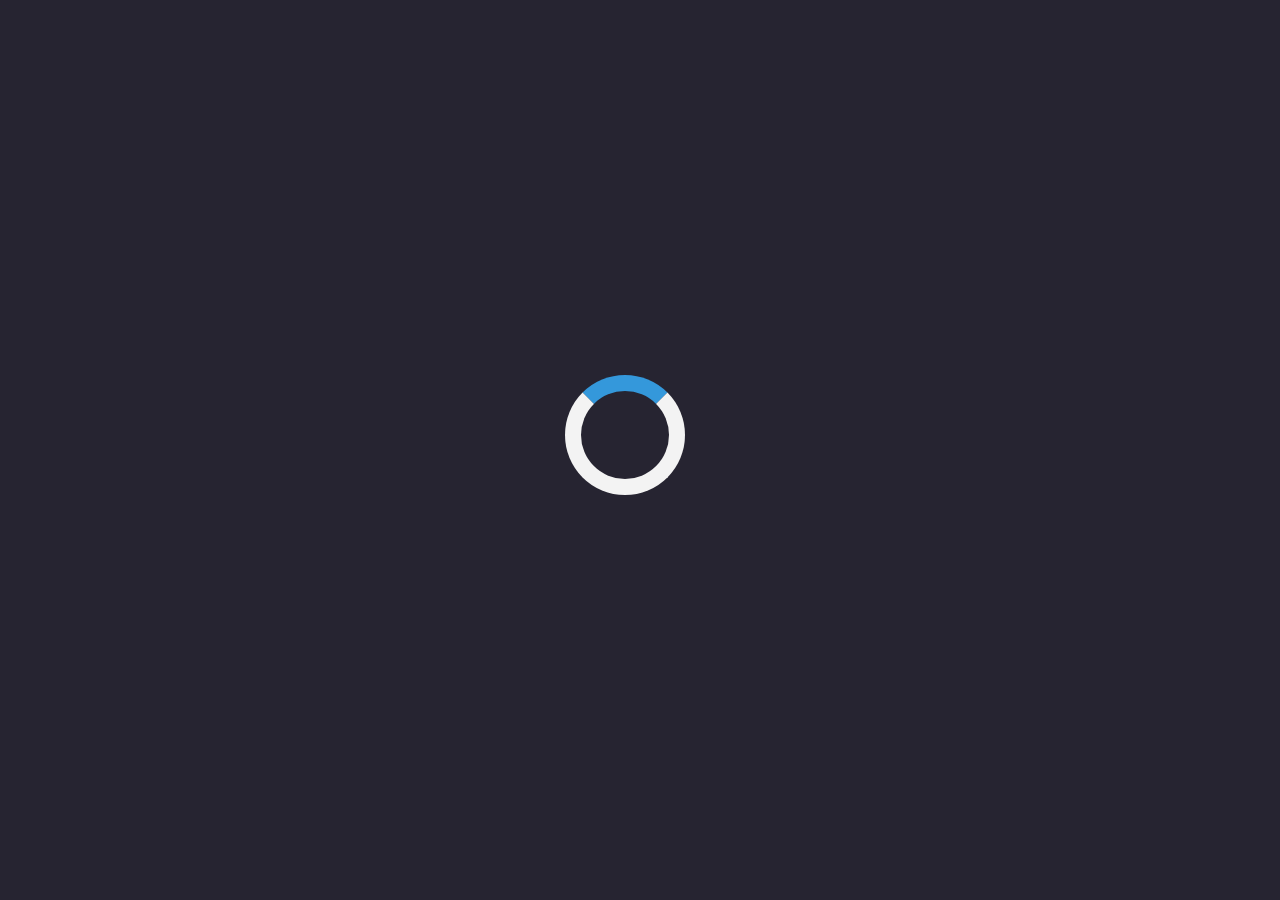
<file: index.html>
<!DOCTYPE html>
<html lang="ru">
    <head>
        <meta http-equiv="Content-Type" content="text/html; charset=UTF-8">
        <link rel="stylesheet" type="text/css" href="style.css">
        <link rel="stylesheet" type="text/css" href="loading.css">
        <meta name="payok" content="payok_verification"/>
        <link rel="shortcut icon" href="https://cdn.icon-icons.com/icons2/1532/PNG/512/3285297-andromeda-astronomy-cosmos-galaxy-space-spiral-universe_106791.png" type="image/x-icon">
        <script src="index.js"></script>
        <title>Команды Andromeda</title>
    </head>

    <body onload="myFunction()" style="margin:0;" onselectstart='return false' oncopy='return false'>
        <div id="loader"></div>
        <div style="display:none;" id="myDiv" class="animate-bottom">
            
            <ul>
                <li><a class="style-tag-a-text" href="#about">O Нас</a></li>
                <li><a class="style-tag-a-text" href="https://t.me/kksoin_channel">Блог</a></li>
                <li><a class="style-tag-a-text" href="#commands">Команды</a></li>
                <li><a class="style-tag-a-text" href="#info ">Информация</a></li>
                <li><a class="style-tag-a-text" href="#home">Главная</a></li>
            </ul>

            <div class="no-copy-img">
                <div align="center" id = "home">
                    <img src="info.jpg" style="height: 500px">
                </div>
                <br><br><br><br><br><br><br><br><br>
                <div id="info" align="center">
                    <h1>ЧТО УМЕЕТ БОТ?</h1>
                    <img src='iphone.jpg' style="height: 700px;">
                    <br><br><br>
                </div>
            </div>

            <div align=center>
                <a href="#commands" style="text-decoration: none;"><button class="button-style">ПОСМОТРЕТЬ ВСЕ КОМАНДЫ</button></a>
            </div>
            
            <br><br><br><br>
            <div class="commands" id="commands" align="center">
                <br><br>
                <div class="box3-none d-inline-flex p-3">
                    <span>В кавычках это префикс с чего может начинаться команда</span>
                </div>
                <br><br>
                <div class="box3-none d-inline-flex p-3">
                    <span>Желтый цвет — описание всего</span>
                </div>
                <br><br>
                <div class="box3-none d-inline-flex p-3">
                    <span>Зеленый цвет — название команды</span>
                </div>
                <br><br><div class="box3-none d-inline-flex p-3">
                    <span>Красный цвет — описание команды</span>
                </div>
                <br><br><br><br>
                <div class="box3-true d-inline-flex p-3">
                    <p>— Бот</p>
                </div>
                <br><br>
                <div class="box3-false d-inline-flex p-3">
                    <span>— Отвечает есть ли бот в сети!</span>
                </div>
                <br><br>
                <div class="box3-true d-inline-flex p-3">
                    <p>— Мешок, Баланс</p>
                </div>
                <br><br>
                <div class="box3-false d-inline-flex p-3">
                    <span>— Показывает ваш баланс [Е-Коины, Евро, VIP]</span>
                </div>
                <br><br>
                <div class="box3-true d-inline-flex p-3">
                    <p>— +мрп</p>
                </div>
                <br><br>
                <div class="box3-false d-inline-flex p-3">
                    <span>— Создает личную рп команду, +мрп привет/сказал привет</span>
                </div>
                <br><br>
                <div class="box3-true d-inline-flex p-3">
                    <p>— -мрп</p>
                </div>
                <br><br>
                <div class="box3-false d-inline-flex p-3">
                    <span>— Удаляет личную рп команду, -мрп название личной команды</span>
                </div>
                <br><br>
                <div class="box3-true d-inline-flex p-3">
                    <p>— [!/.] voice, войс</p>
                </div>
                <br><br>
                <div class="box3-false d-inline-flex p-3">
                    <span>— Озвучивает текст в голосовое сообщение, !voice Приветик</span>
                </div>
                <br><br>
                <div class="box3-true d-inline-flex p-3">
                    <p>— [/!+.] welcome, приветствие</p>
                </div>
                <br><br>
                <div class="box3-false d-inline-flex p-3">
                    <span>— Создание приветствие в чат при новом участнике /welcome Hi {имя}</span>
                </div>
                <br><br>
                <div class="box3-true d-inline-flex p-3">
                    <p>— welcome, приветствие</p>
                </div>
                <br><br>
                <div class="box3-false d-inline-flex p-3">
                    <span>— Показывает текучее приветствие в чате</span>
                </div>
                <br><br>
                <div class="box3-true d-inline-flex p-3">
                    <p>— [-] welcome, приветствие</p>
                </div>
                <br><br>
                <div class="box3-false d-inline-flex p-3">
                    <span>— Удаляет приветствие в чате</span>
                </div>
                <br><br>
                <div class="box3-true d-inline-flex p-3">
                    <p>— [.!/+] rules, правила</p>
                </div>
                <br><br>
                <div class="box3-false d-inline-flex p-3">
                    <span>— Создает правила в чат + правила "Ваши правила"</span>
                </div>
                <br><br>
                <div class="box3-true d-inline-flex p-3">
                    <p>— rules, правила</p>
                </div>
                <br><br>
                <div class="box3-false d-inline-flex p-3">
                    <span>— Показывает правила в чате</span>
                </div>
                <br><br>
                <div class="box3-true d-inline-flex p-3">
                    <p>— [-] rules, правила</p>
                </div>
                <br><br>
                <div class="box3-false d-inline-flex p-3">
                    <span>— Удаляет правила в чате</span>
                </div>
                <br><br>
                <div class="box3-true d-inline-flex p-3">
                    <p>— покажи кота, покажи котика</p>
                </div>
                <br><br>
                <div class="box3-false d-inline-flex p-3">
                    <span>— Отправит случайную фотографию милого котика</span>
                </div>
                <br><br>
                <div class="box3-true d-inline-flex p-3">
                    <p>— чат ссылка</p>
                </div>
                <br><br>
                <div class="box3-false d-inline-flex p-3">
                    <span>— Узнать ссылка на ваш чат</span>
                </div>
                <br><br>
                <div class="box3-true d-inline-flex p-3">
                    <p>— чат ссылка [ссылка]</p>
                </div>
                <br><br>
                <div class="box3-false d-inline-flex p-3">
                    <span>— Установит ссылку на ваш чат</span>
                </div>
                <br><br>
                <div class="box3-true d-inline-flex p-3">
                    <p>— фарма, ферма, фарм</p>
                </div>
                <br><br>
                <div class="box3-false d-inline-flex p-3">
                    <span>— Работа раз в час за екоины</span>
                </div>
                <br><br>
                <div class="box3-true d-inline-flex p-3">
                    <p>— етоп</p>
                </div>
                <br><br>
                <div class="box3-false d-inline-flex p-3">
                    <span>— Список найбогатых чатов в екоинах</span>
                </div>
                <br><br>
                <div class="box3-true d-inline-flex p-3">
                    <p>— Екоин</p>
                </div>
                <br><br>
                <div class="box3-false d-inline-flex p-3">
                    <span>— Донат екоинов в казну чата</span>
                </div>
                <br><br>
                <div class="box3-true d-inline-flex p-3">
                    <p>— баланс беседы, баланс чата</p>
                </div>
                <br><br>
                <div class="box3-false d-inline-flex p-3">
                    <span>— Узнаете баланс беседы в екоинах</span>
                </div>
                <br><br>
                <div class="box3-true d-inline-flex p-3">
                    <p>— купить екоины</p>
                </div>
                <br><br>
                <div class="box3-false d-inline-flex p-3">
                    <span>— Покупка екоинов за евро, купить екоины [число], за евро</span>
                </div>
                <br><br>
                <div class="box3-true d-inline-flex p-3">
                    <p>— [./!] купить вип</p>
                </div>
                <br><br>
                <div class="box3-false d-inline-flex p-3">
                    <span>— Покупка вип статуса для личных команд и переводчика</span>
                </div>
                <br><br>
                <div class="box3-true d-inline-flex p-3">
                    <p>— перевод</p>
                </div>
                <br><br>
                <div class="box3-false d-inline-flex p-3">
                    <span>— перевести текст с любого языка мира на любой язык, текст, перевод ru en привет</span>
                </div>
                <br><br>
                <div class="box3-true d-inline-flex p-3">
                    <p>— евро</p>
                </div>
                <br><br>
                <div class="box3-false d-inline-flex p-3">
                    <span>— Передать евро, евро [id сумма], евро [ответом на сообщение, сумма]</span>
                </div>
                <br><br>
                <div class="box3-true d-inline-flex p-3">
                    <p>— мой вип, мой vip, vip, вип, вип статус, vip статус</p>
                </div>
                <br><br>
                <div class="box3-false d-inline-flex p-3">
                    <span>— Узнать присутстует ли вип статус</span>
                </div>
                <br><br>
                <div class="box3-true d-inline-flex p-3">
                    <p>— [./@!] all, созвать всех, общий сбор</p>
                </div>
                <br><br>
                <div class="box3-false d-inline-flex p-3">
                    <span>— Призвать всех участников из чата одним сообщением.</span>
                </div>
                <br><br>
                <div class="box3-true d-inline-flex p-3">
                    <p>— [.!/] ид, id</p>
                </div>
                <br><br>
                <div class="box3-false d-inline-flex p-3">
                    <span>— Ответом на сообщение пользователя узнать его универсальный id</span>
                </div>
                <br><br>
                <div class="box3-true d-inline-flex p-3">
                    <p>— [./!] settings</p>
                </div>
                <br><br>
                <div class="box3-false d-inline-flex p-3">
                    <span>— Полноценная настройка бота в вашем чате до мелочей инлайн кнопками!</span>
                </div>

                <br><br>
                <div class="box3-true d-inline-flex p-3">
                    <p>— Ваша рп команда</p>
                </div>
                <br><br>
                <div class="box3-false d-inline-flex p-3">
                    <span>— {ваше имя} {ваша мрп командa} {имя друга}</span>
                </div>

                <br><br>
                <div class="box3-true d-inline-flex p-3">
                    <p>— !ник</p>
                </div>
                <br><br>
                <div class="box3-false d-inline-flex p-3">
                    <span>— Ваш ник в боте, используется везде вместо вашего имени в телеграме</span>
                </div>
                <br><br>
                <div class="box3-true d-inline-flex p-3">
                    <p>— +ник</p>
                </div>
                <br><br>
                <div class="box3-false d-inline-flex p-3">
                    <span>— Установить имя в боте, используется везде вместо вашего имени с телеграмма. +ник Ботик)</span>
                </div>
                <br><br>
                <div class="box3-true d-inline-flex p-3">
                    <p>— [+] channel, канал</p>
                </div>
                <br><br>
                <div class="box3-false d-inline-flex p-3">
                    <span>— Добавить разрешеный канал что бы писать скрытно от имени каналов, +канал @username</span>
                </div>
                <br><br>
                <div class="box3-true d-inline-flex p-3">
                    <p>— [-] channel, канал</p>
                </div>
                <br><br>
                <div class="box3-false d-inline-flex p-3">
                    <span>— Удаляет канал из базы разрешенных каналов, -канал @username</span>
                </div>
                <br><br>
                <div class="box3-true d-inline-flex p-3">
                    <p>— [/] channel, каналы</p>
                </div>
                <br><br>
                <div class="box3-false d-inline-flex p-3">
                    <span>— База данных разрешенных скрытых каналов в чате</span>
                </div>
                <br><br>
                <div class="box3-true d-inline-flex p-3">
                    <p>— [.] sw</p>
                </div>
                <br><br>
                <div class="box3-false d-inline-flex p-3">
                    <span>— Количество варнов в чате, .sw 3</span>
                </div>
                <br><br>
                <div class="box3-true d-inline-flex p-3">
                    <p>— [.] len</p>
                </div>
                <br><br>
                <div class="box3-false d-inline-flex p-3">
                    <span>— Количество всего символов в сообщение, .len 1000</span>
                </div>
                <br><br>
                <div class="box3-true d-inline-flex p-3">
                    <p>— '+', 'красава', 'лучший', 'согласен', 'спасибо', 'спс','спасиба', '++', '+++', 'спасиба','благодарю', 'умножаю', 'жиза', 'дякую', 'f'</p>
                </div>
                <br><br>
                <div class="box3-false d-inline-flex p-3">
                    <span>— Ответом на сообщение такими словами вы будете повышать карму пользователя!</span>
                </div>
                <br><br>
                <div class="box3-true d-inline-flex p-3">
                    <p>— [+] http, сайт</p>
                </div>
                <br><br>
                <div class="box3-false d-inline-flex p-3">
                    <span>— Добавляете разрешенные ссылки в базу данных, +сайт google.com</span>
                </div>
                <br><br>
                <div class="box3-true d-inline-flex p-3">
                    <p>— [-] http, сайт</p>
                </div>
                <br><br>
                <div class="box3-false d-inline-flex p-3">
                    <span>— Удаляет ссылку из базы данных, этим запрещает отправлять ссылку в чат, -сайт google.com</span>
                </div>
                <br><br>
                <div class="box3-true d-inline-flex p-3">
                    <p>— [/] url</p>
                </div>
                <br><br>
                <div class="box3-false d-inline-flex p-3">
                    <span>— Список ссылок которые разрешенно отправлять в чат</span>
                </div>
                
                <br><br>
                <div class="box3-true d-inline-flex p-3">
                    <p>— мут</p>
                </div>
                <br><br>
                <div class="box3-false d-inline-flex p-3">
                    <span>— Запретить пользователю писать, мут время [s, m, h, d]</span>
                </div>
                <br><br>
                <div class="box3-true d-inline-flex p-3">
                    <p>— размут</p>
                </div>
                <br><br>
                <div class="box3-false d-inline-flex p-3">
                    <span>— Разрешить писать пользователю в чат, снимает все ограничение </span>
                </div>
                <br><br>
                <div class="box3-true d-inline-flex p-3">
                    <p>— [.] cl</p>
                </div>
                <br><br>
                <div class="box3-false d-inline-flex p-3">
                    <span>— Мини-Калькулятор, .cl 2521+432*213:12</span>
                </div>
                <br><br>
                <div class="box3-true d-inline-flex p-3">
                    <p>— бан</p>
                </div>
                <br><br>
                <div class="box3-false d-inline-flex p-3">
                    <span>— Блокировка пользователя в чате, [ответом на сообщение или id]</span>
                </div>
                <br><br>
                <div class="box3-true d-inline-flex p-3">
                    <p>— разбан</p>
                </div>
                <br><br>
                <div class="box3-false d-inline-flex p-3">
                    <span>— Разблокировать пользователя в чате, [ответом на сообщение или id]</span>
                </div>
                <br><br>
                <div class="box3-true d-inline-flex p-3">
                    <p>— кик</p>
                </div>
                <br><br>
                <div class="box3-false d-inline-flex p-3">
                    <span>— Исключить пользователя из чата без глобальной блокировки [ответом на сообщение или id]</span>
                </div>
                <br><br>
                <div class="box3-true d-inline-flex p-3">
                    <p>— мрп</p>
                </div>
                <br><br>
                <div class="box3-false d-inline-flex p-3">
                    <span>— Список личных рп команд</span>
                </div>
                <br><br>
                <div class="box3-true d-inline-flex p-3">
                    <p>— [/] admin_all</p>
                </div>
                <br><br>
                <div class="box3-false d-inline-flex p-3">
                    <span>— Все администраторы бота/поддержка</span>
                </div>
                <br><br>
                <div class="box3-true d-inline-flex p-3">
                    <p>— созвать админов</p>
                </div>
                <br><br>
                <div class="box3-false d-inline-flex p-3">
                    <span>— Призывает всех администраторов из чата в одном сообщение</span>
                </div>
                <br><br>
                <div class="box3-true d-inline-flex p-3">
                    <p>— дуэль</p>
                </div>
                <br><br>
                <div class="box3-false d-inline-flex p-3">
                    <span>— Мини игра дуэль с другом через ответ на сообщение!</span>
                </div>
                <br><br>
                <div class="box3-true d-inline-flex p-3">
                    <p>— варн, пред</p>
                </div>
                <br><br>
                <div class="box3-false d-inline-flex p-3">
                    <span>— Выдать предупреждение пользователю в чате</span>
                </div>
                <br><br>
                <div class="box3-true d-inline-flex p-3">
                    <p>— [/] staff</p>
                </div>
                <br><br>
                <div class="box3-false d-inline-flex p-3">
                    <span>— Список всех администраторов беседы</span>
                </div>
                <br><br>
                <div class="box3-true d-inline-flex p-3">
                    <p>— снять варн</p>
                </div>
                <br><br>
                <div class="box3-false d-inline-flex p-3">
                    <span>— Снимает предупреждение у пользователя</span>
                </div>
                <br><br>
                <div class="box3-true d-inline-flex p-3">
                    <p>— [+] о себе, описание</p>
                </div>
                <br><br>
                <div class="box3-false d-inline-flex p-3">
                    <span>— Добавить описание о себе, +о себе андромеда, 100 лет, люблю думать</span>
                </div>
                <br><br>
                <div class="box3-true d-inline-flex p-3">
                    <p>— [/] config</p>
                </div>
                <br><br>
                <div class="box3-false d-inline-flex p-3">
                    <span>— Все настройки в чате</span>
                </div>
                <br><br>
                <div class="box3-true d-inline-flex p-3">
                    <p>— чат инфа, чат инфо</p>
                </div>
                <br><br>
                <div class="box3-false d-inline-flex p-3">
                    <span>— Полноценная информация о чате</span>
                </div>
                <br><br>
                <div class="box3-true d-inline-flex p-3">
                    <p>— о себе, описание</p>
                </div>
                <br><br>
                <div class="box3-false d-inline-flex p-3">
                    <span>— Сообщит ваше описание.</span>
                </div>
                <br><br>
                <div class="box3-true d-inline-flex p-3">
                    <p>— инфа</p>
                </div>
                <br><br>
                <div class="box3-false d-inline-flex p-3">
                    <span>— Полноценная информация о вашем профиле и о все что известно базе бота</span>
                </div>
                <br><br>
                <div class="box3-true d-inline-flex p-3">
                    <p>— монеты</p>
                </div>
                <br><br>
                <div class="box3-false d-inline-flex p-3">
                    <span>— Передать монеты пользователю, монеты [ответом на сообщение или id]</span>
                </div>
                <br><br>
                <div class="box3-true d-inline-flex p-3">
                    <p>— Купить энергию</p>
                </div>
                <br><br>
                <div class="box3-false d-inline-flex p-3">
                    <span>— Энергия для игры в дуэлях, покупаете за екоины</span>
                </div>
                <br><br>
                <div class="box3-true d-inline-flex p-3">
                    <p>— Казино</p>
                </div>
                <br><br>
                <div class="box3-false d-inline-flex p-3">
                    <span>— Мини игра казино на екоины, казино 500</span>
                </div>
                <br><br>
                <div class="box3-true d-inline-flex p-3">
                    <p>— шипперим</p>
                </div>
                <br><br>
                <div class="box3-false d-inline-flex p-3">
                    <span>— Создавать пару из двух случайных людей из чата</span>
                </div>
                <br><br>
                <div class="box3-true d-inline-flex p-3">
                    <p>— бот кто</p>
                </div>
                <br><br>
                <div class="box3-false d-inline-flex p-3">
                    <span>— Случайный человек [ваш текст], бот кто чудик</span>
                </div>
                <br><br>
                <div class="box3-true d-inline-flex p-3">
                    <p>— [/] combat</p>
                </div>
                <br><br>
                <div class="box3-false d-inline-flex p-3">
                    <span>— Мини игра на екоины и энергию</span>
                </div>
                <br><br>
                <div class="box3-true d-inline-flex p-3">
                    <p>— пруг</p>
                </div>
                <br><br>
                <div class="box3-false d-inline-flex p-3">
                    <span>— Удаляет последние сообщение которые вы укажите, пруг 10, удалится последние 10 сообщений в чате</span>
                </div>
                <br><br>
                <div class="box3-true d-inline-flex p-3">
                    <p>— купить евро</p>
                </div>
                <br><br>
                <div class="box3-false d-inline-flex p-3">
                    <span>— Покупка евро для вип статусов/екоинов/энергии и другое, купить евро [число]</span>
                </div>
                <br><br>
                <div class="box3-true d-inline-flex p-3">
                    <p>— погода</p>
                </div>
                <br><br>
                <div class="box3-false d-inline-flex p-3">
                    <span>— Покажет погоду из любой точки мира, погода Абу-Даби</span>
                </div>
                <br><br><br>
                </div>
            
                <br><br><br>
                
            </div>
        </div>
    </body>
</html>

</body>
</file>
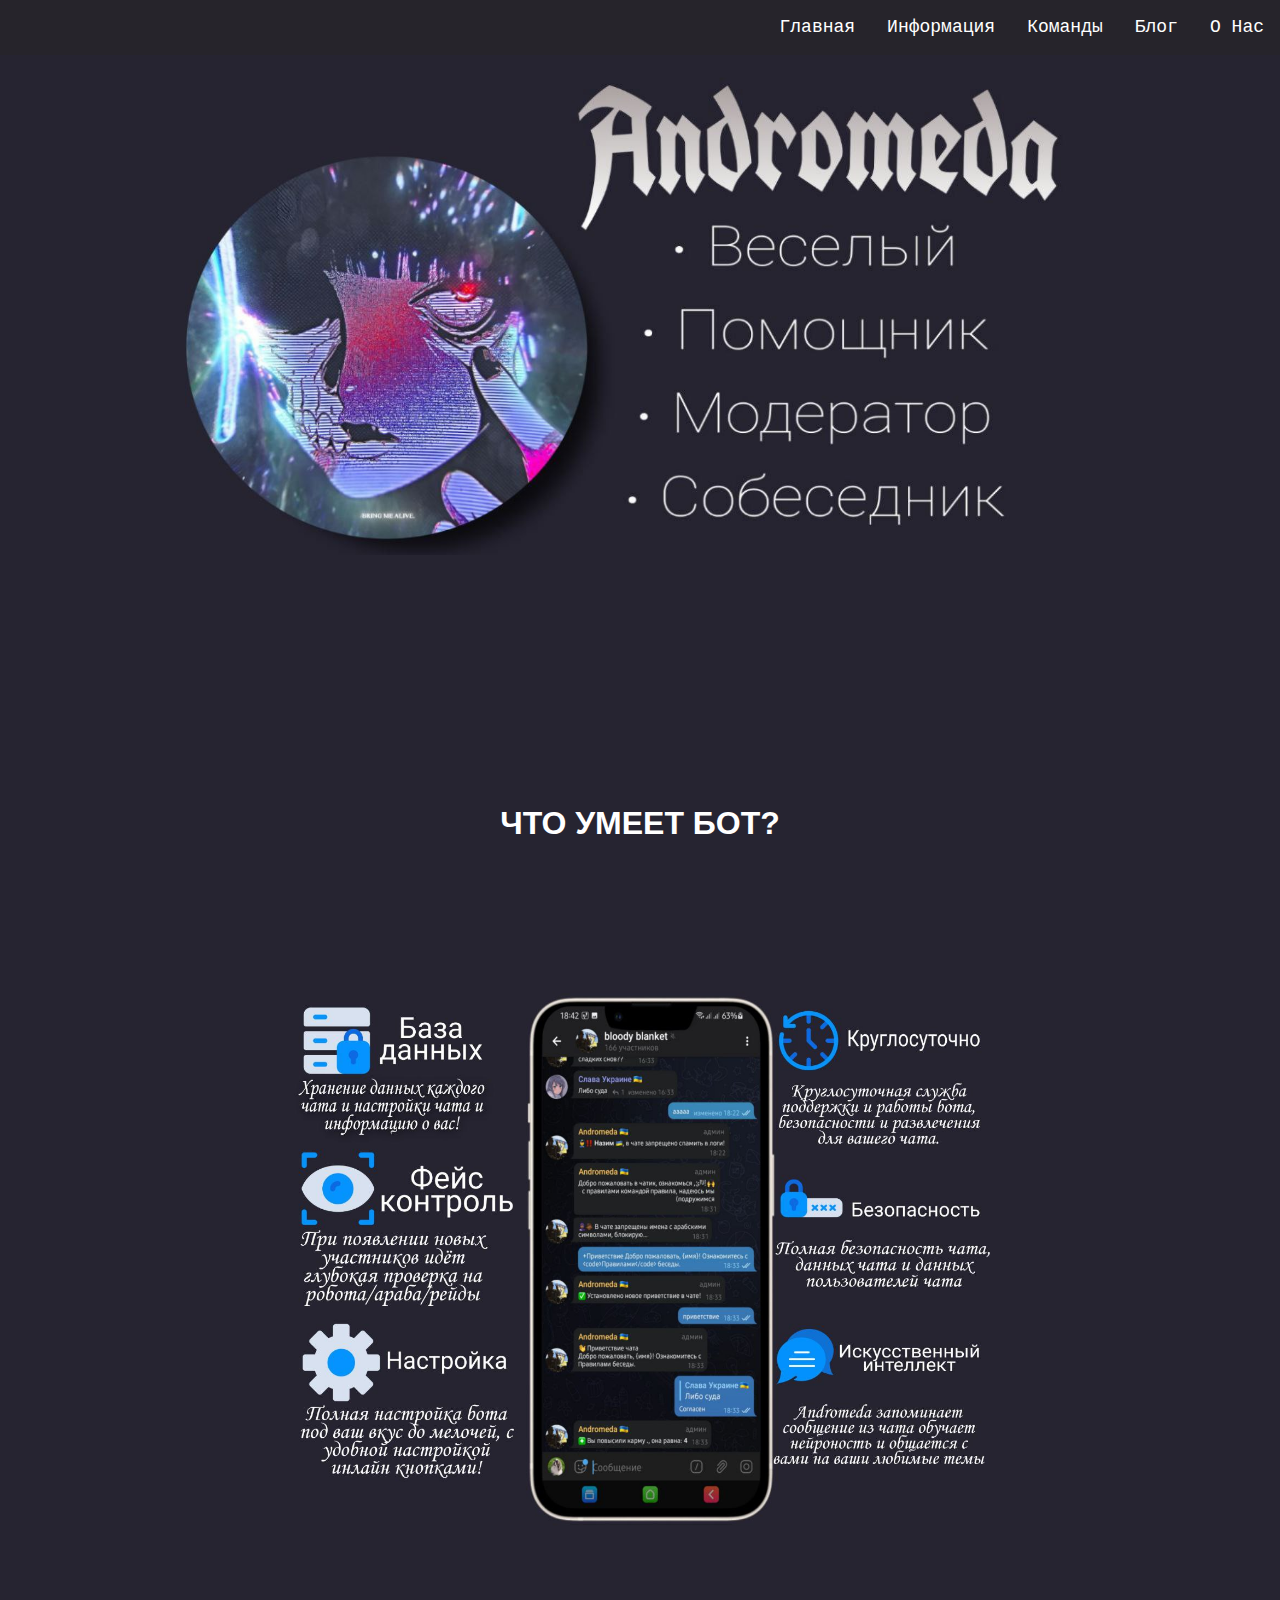
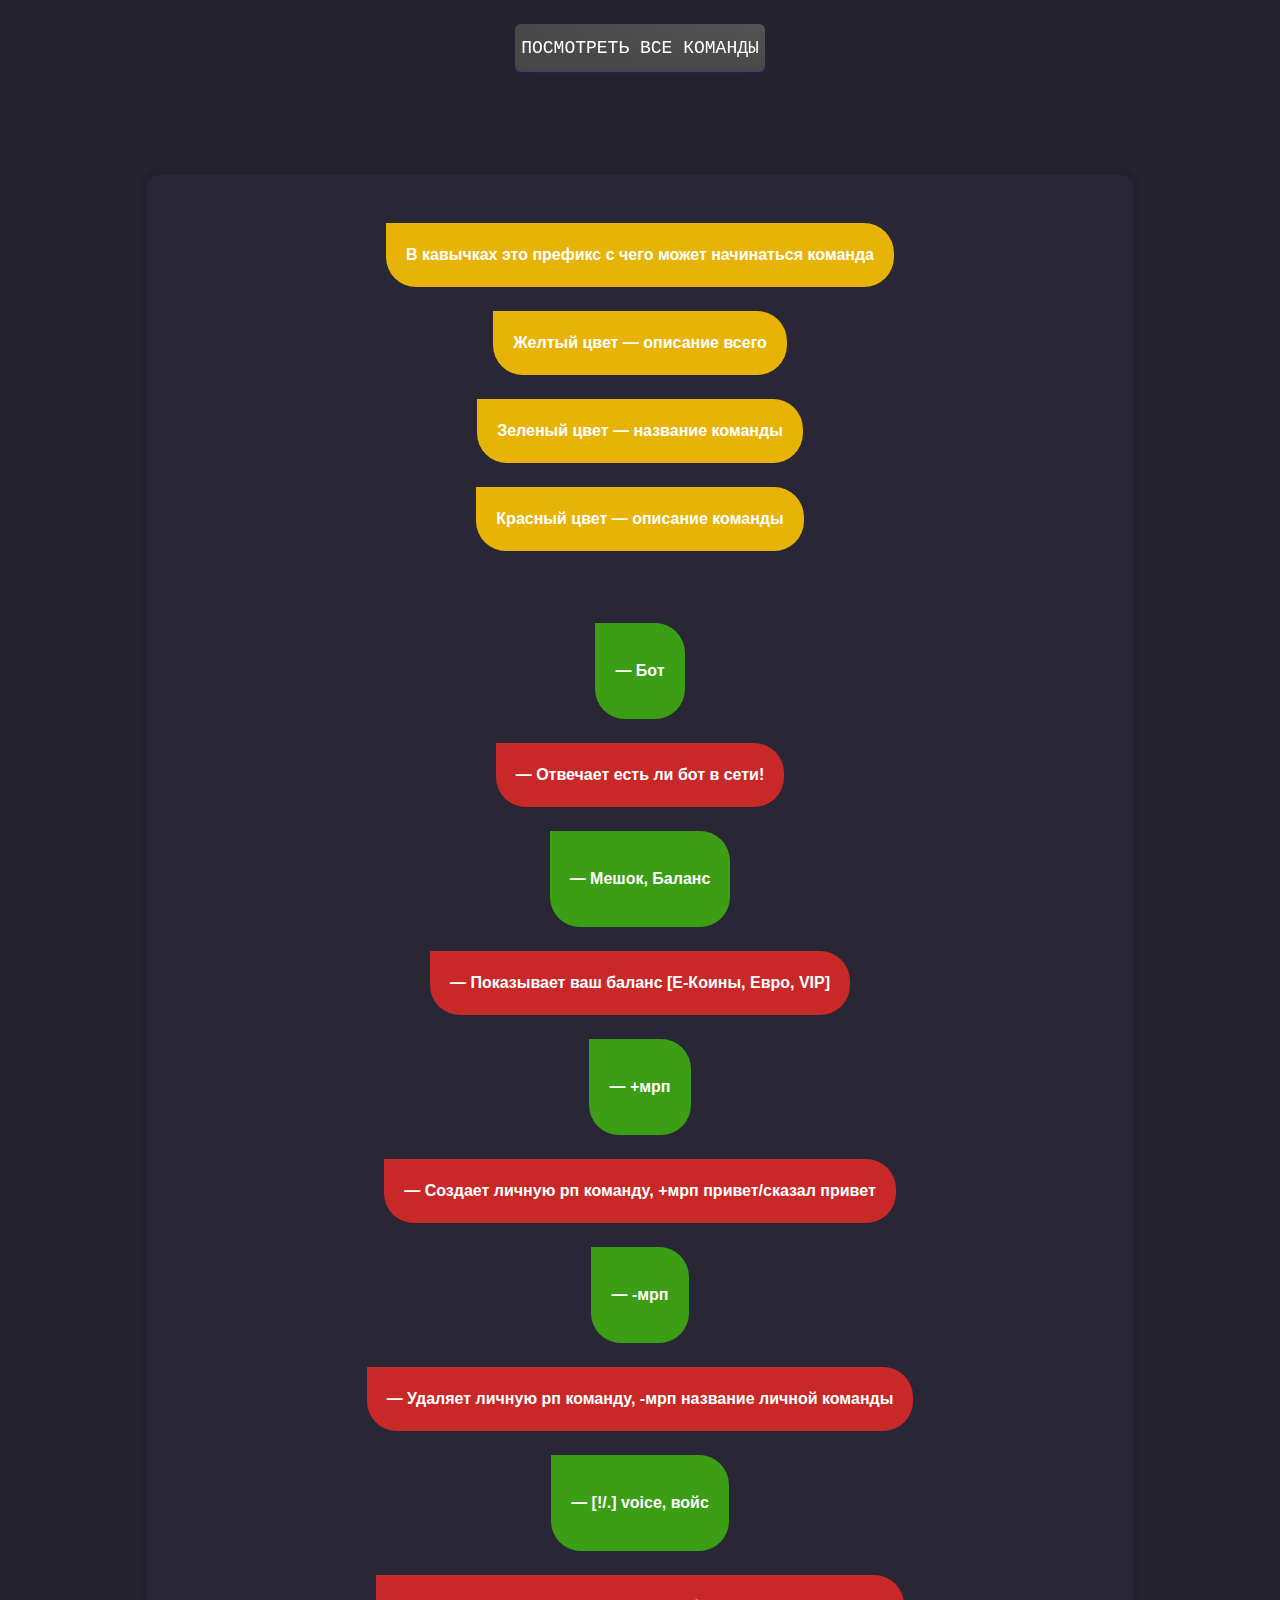
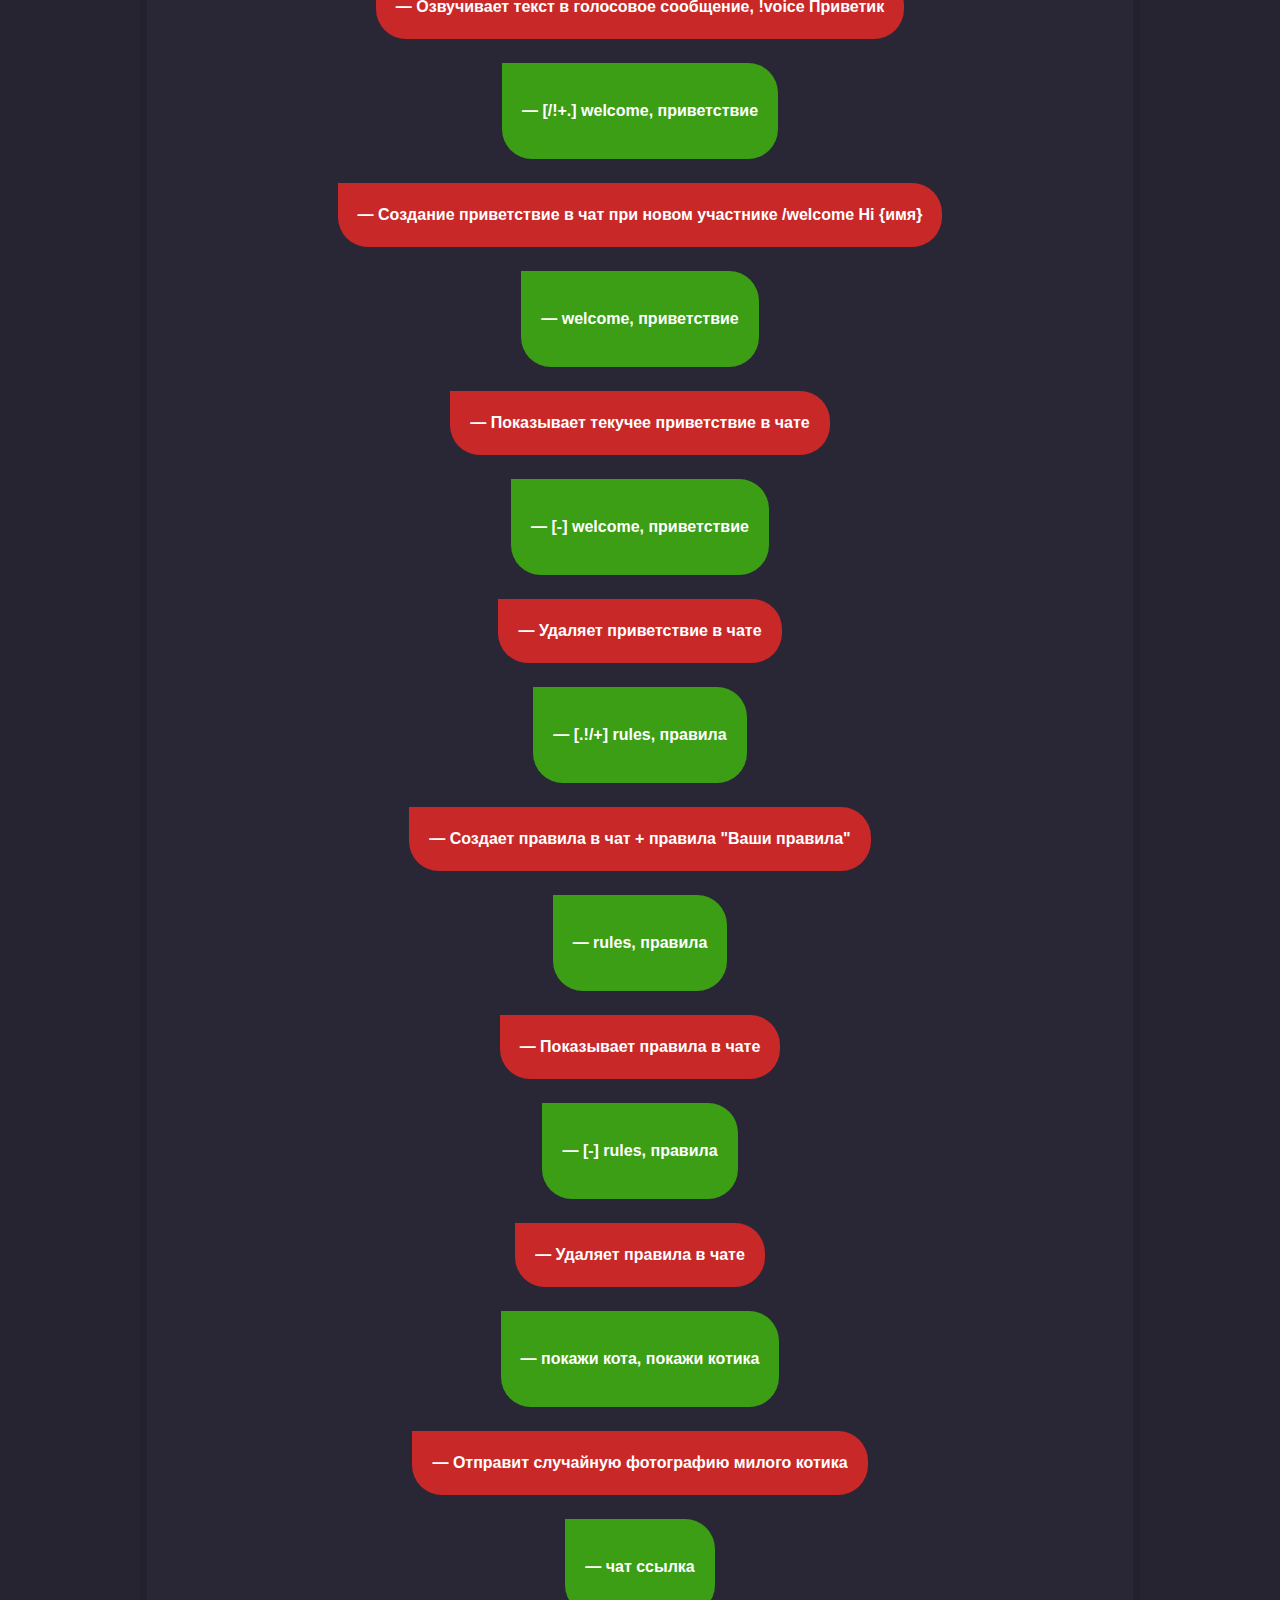
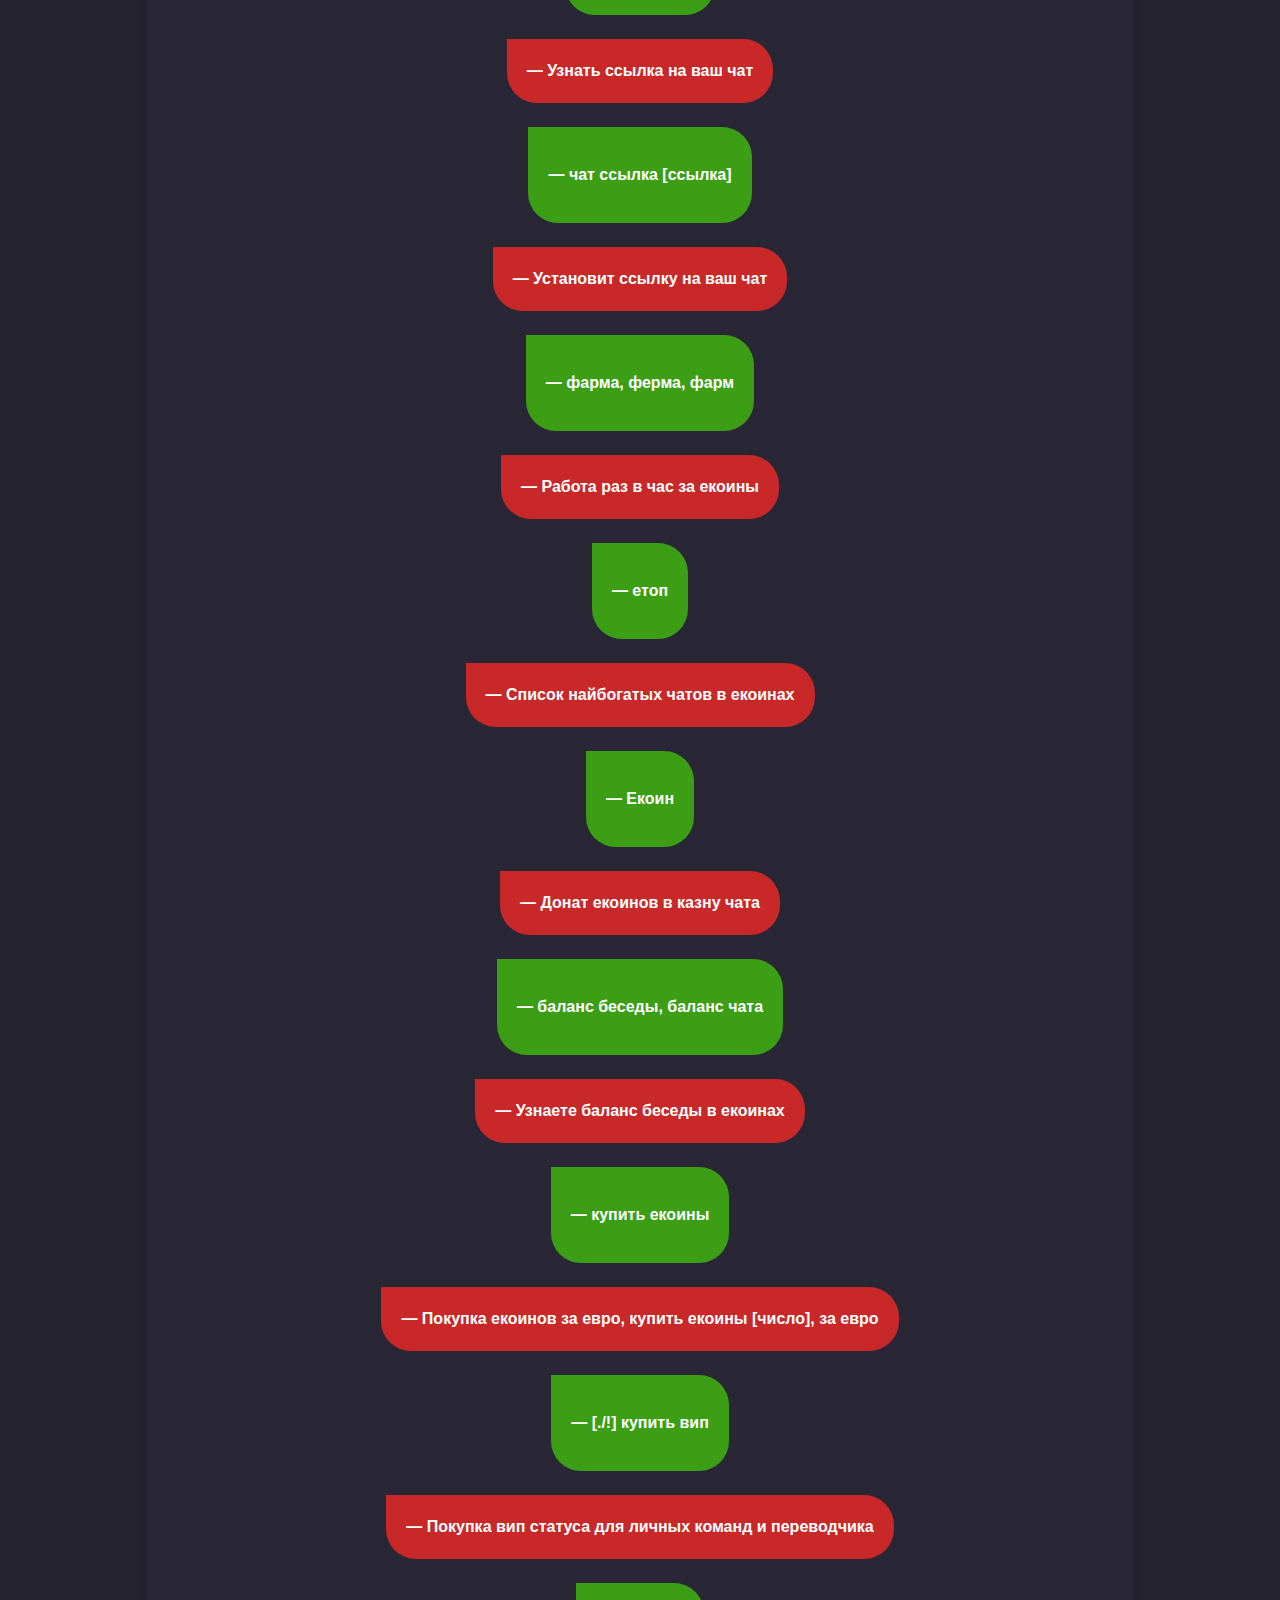
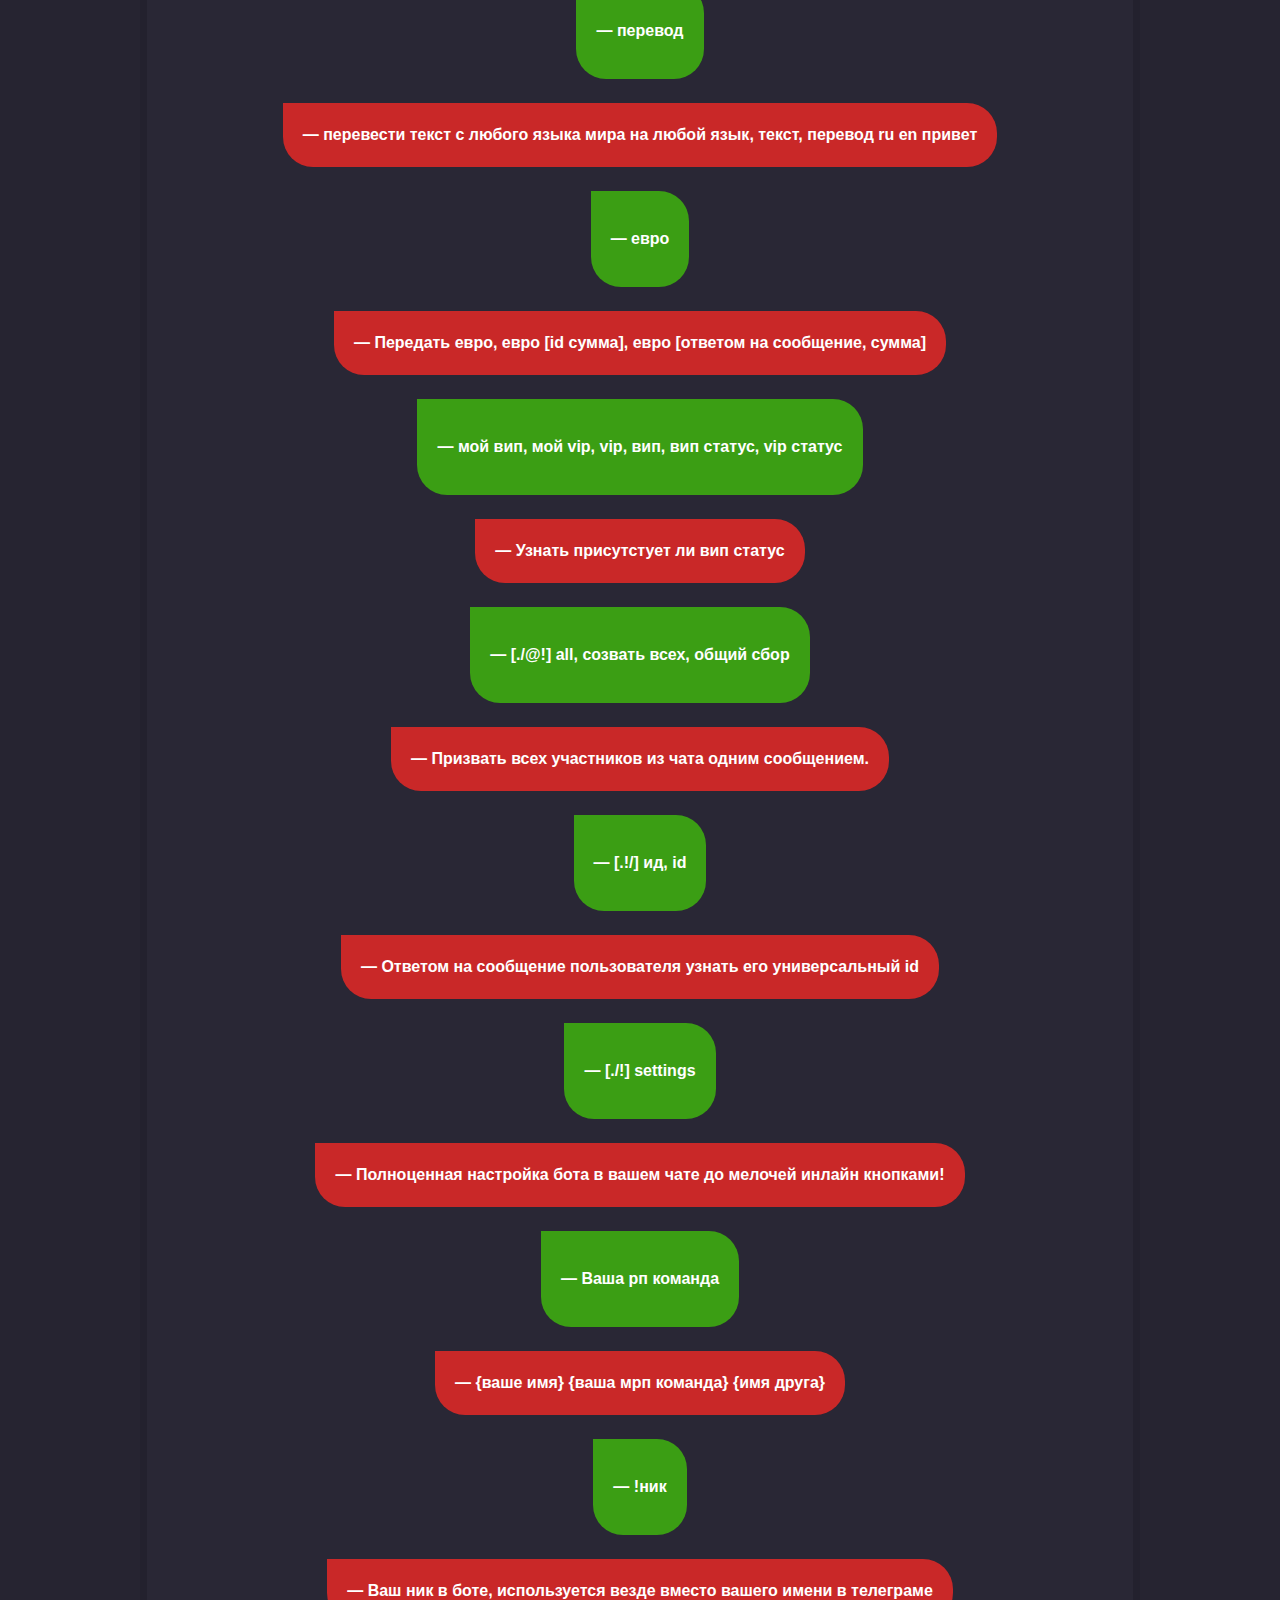
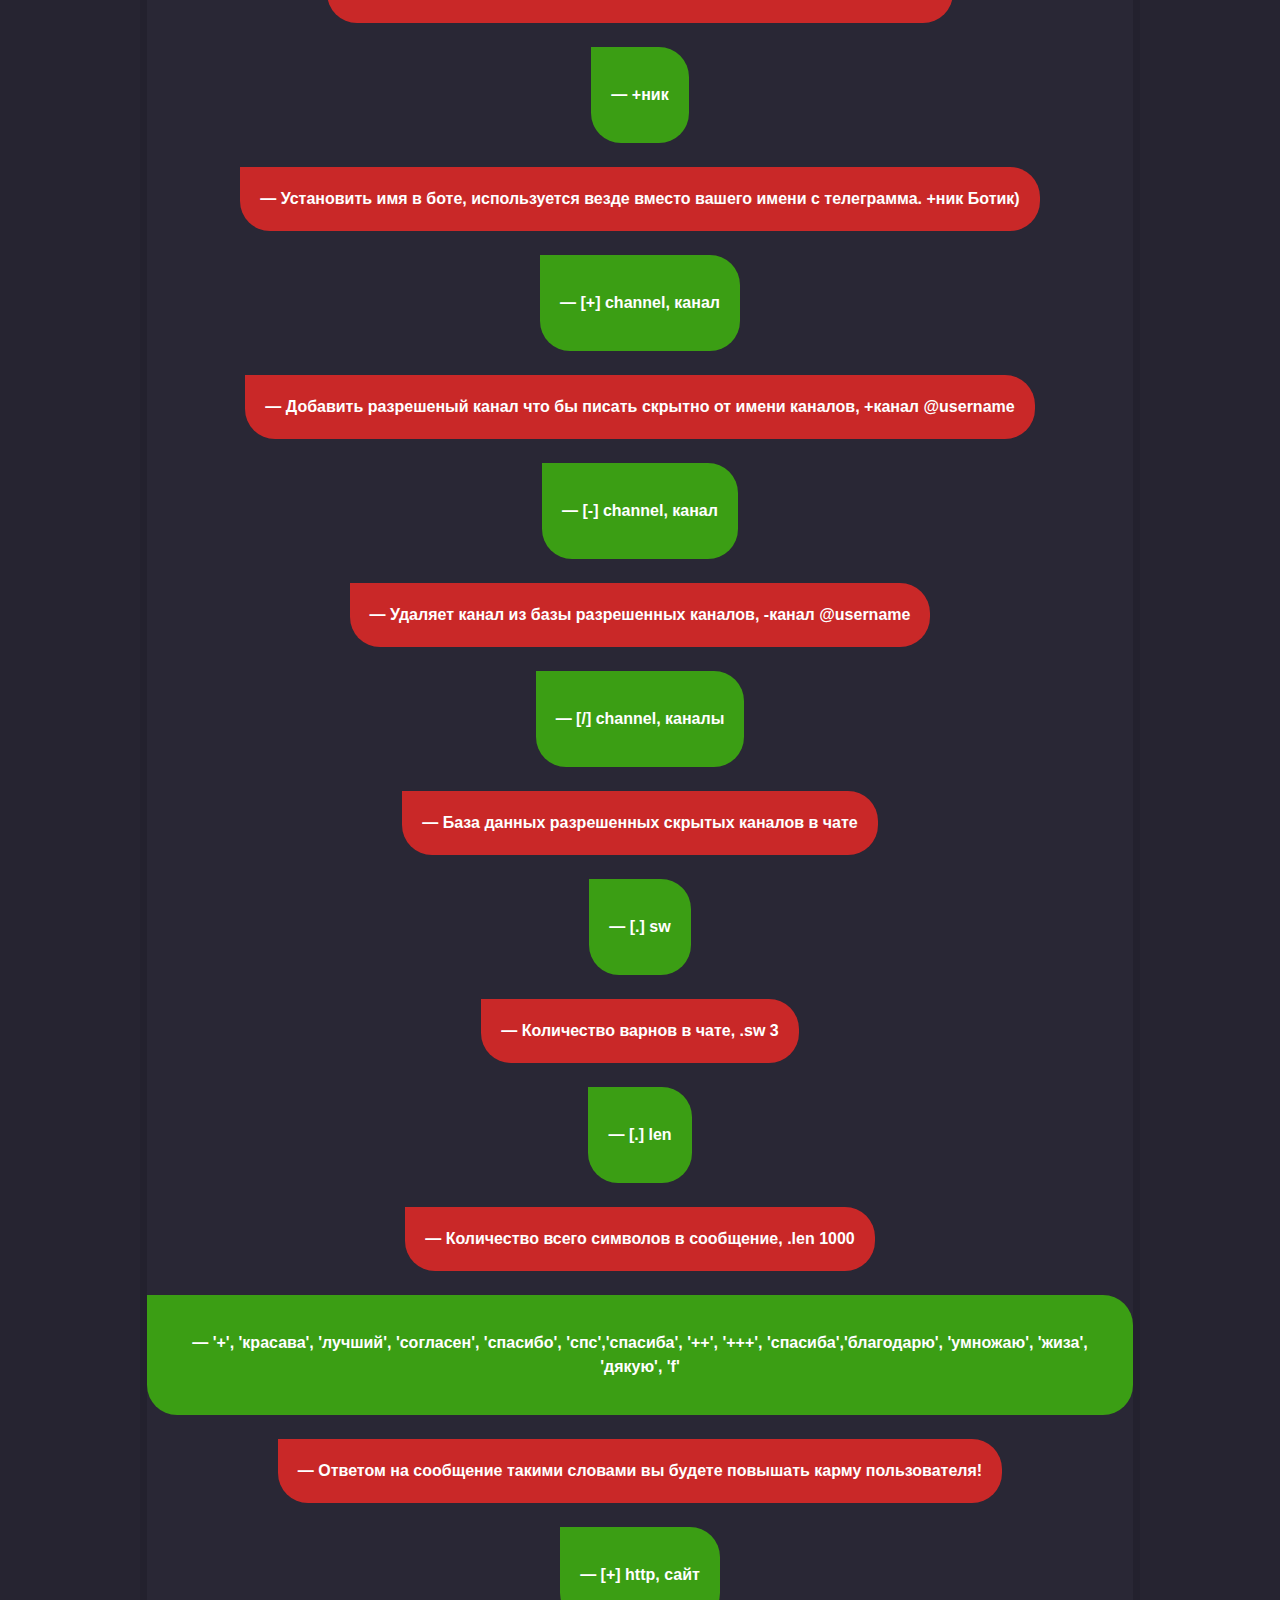
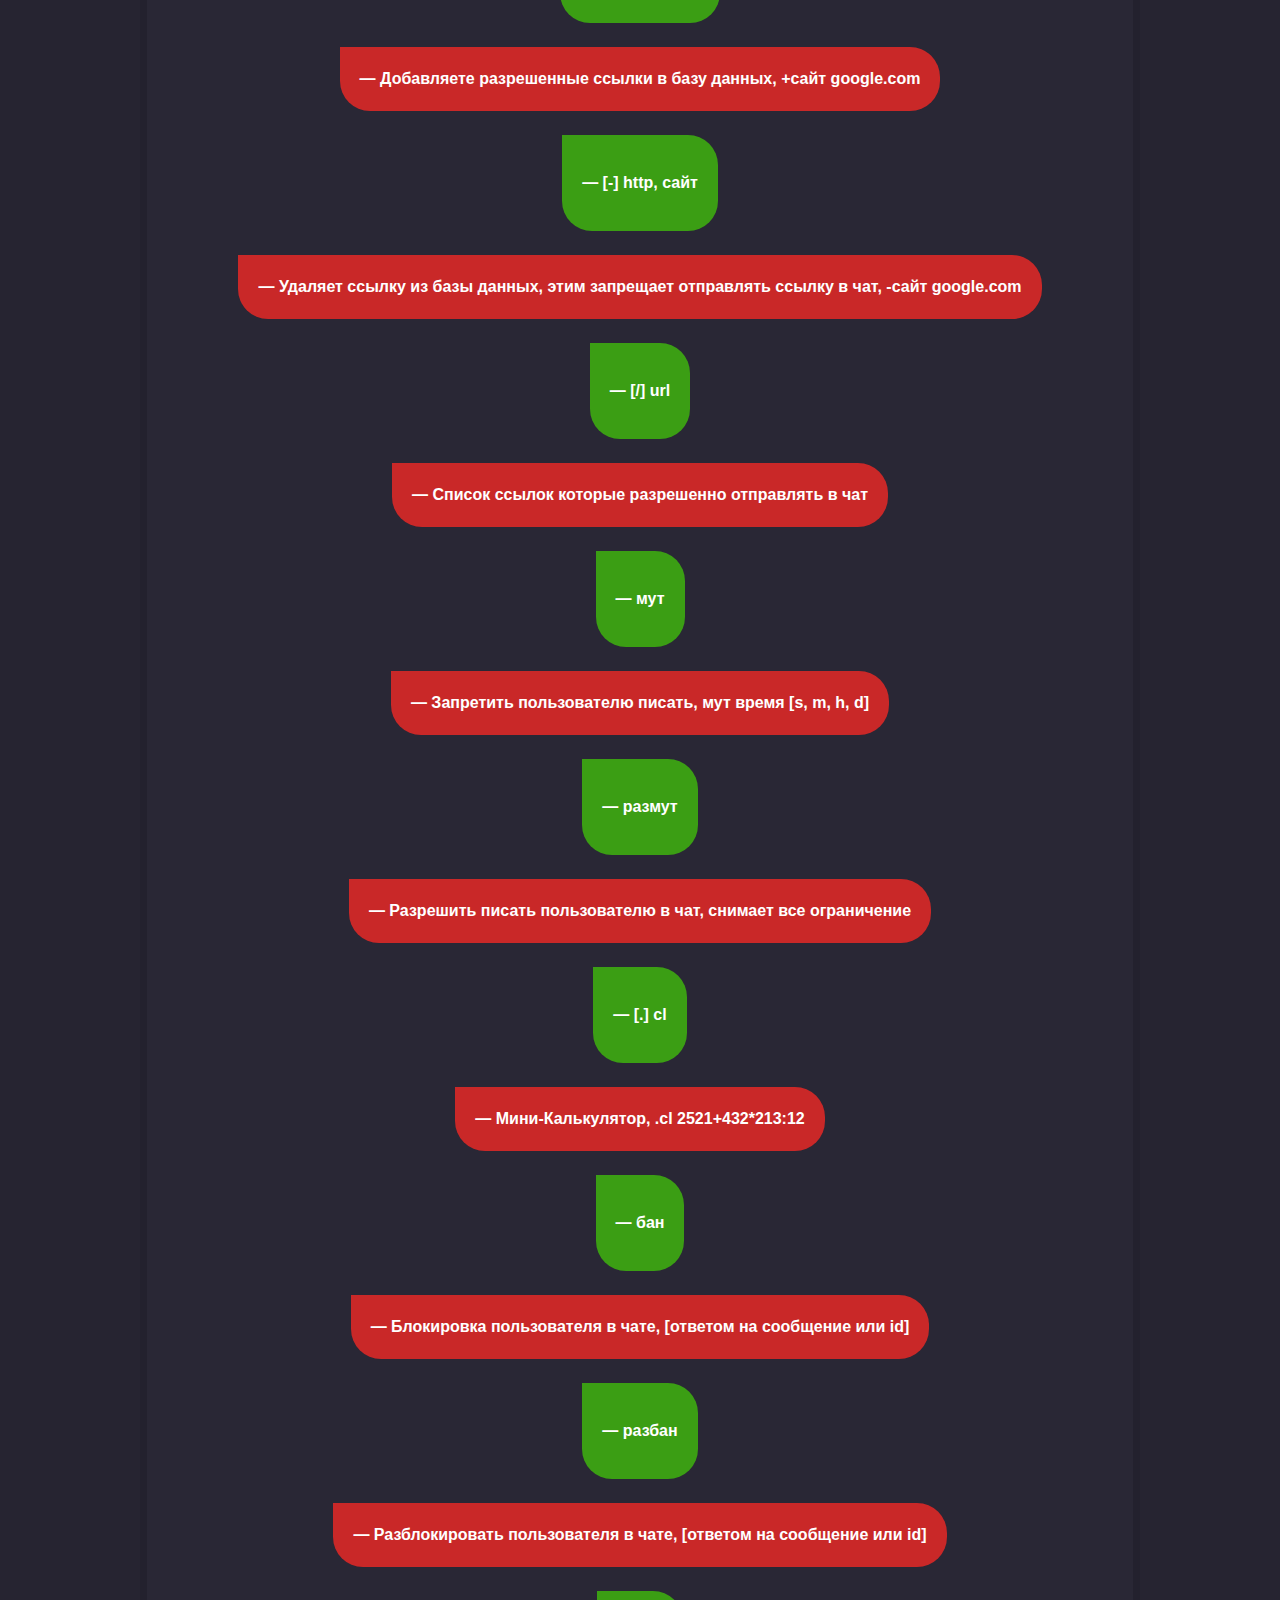
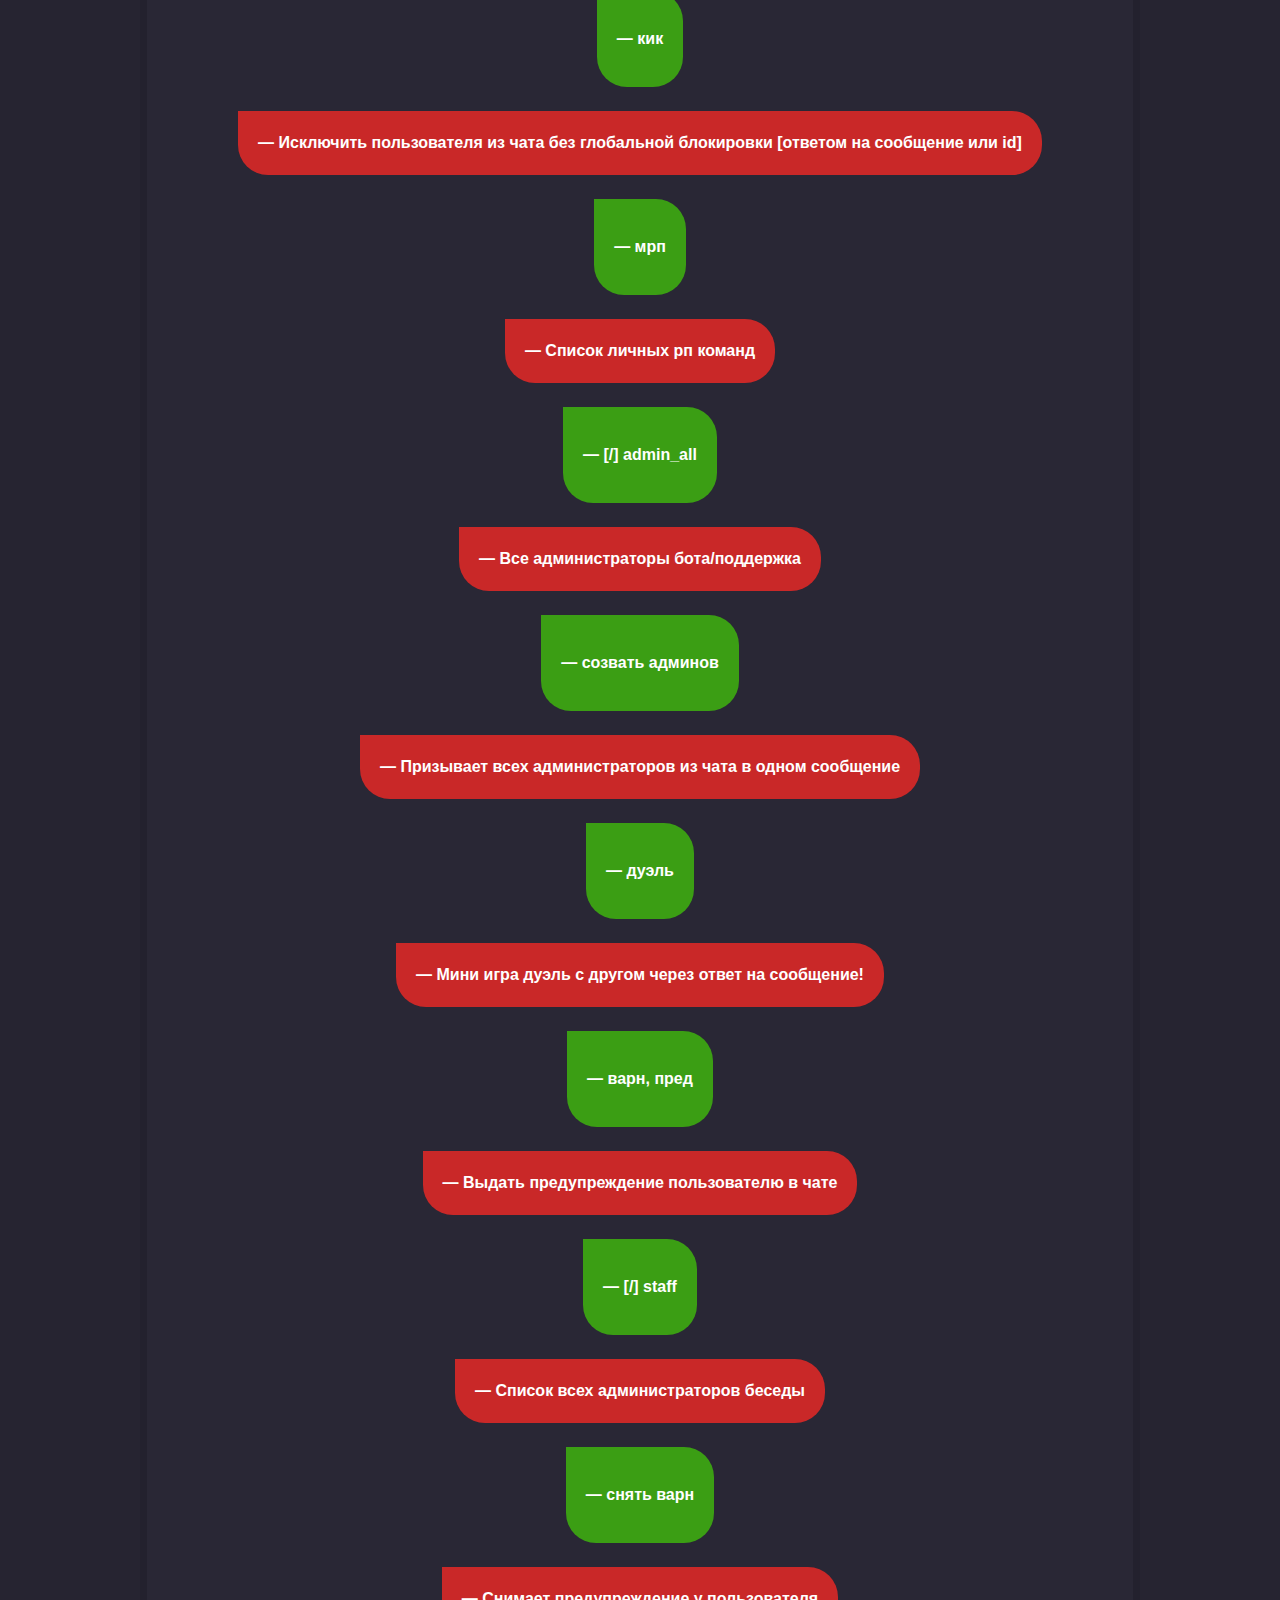
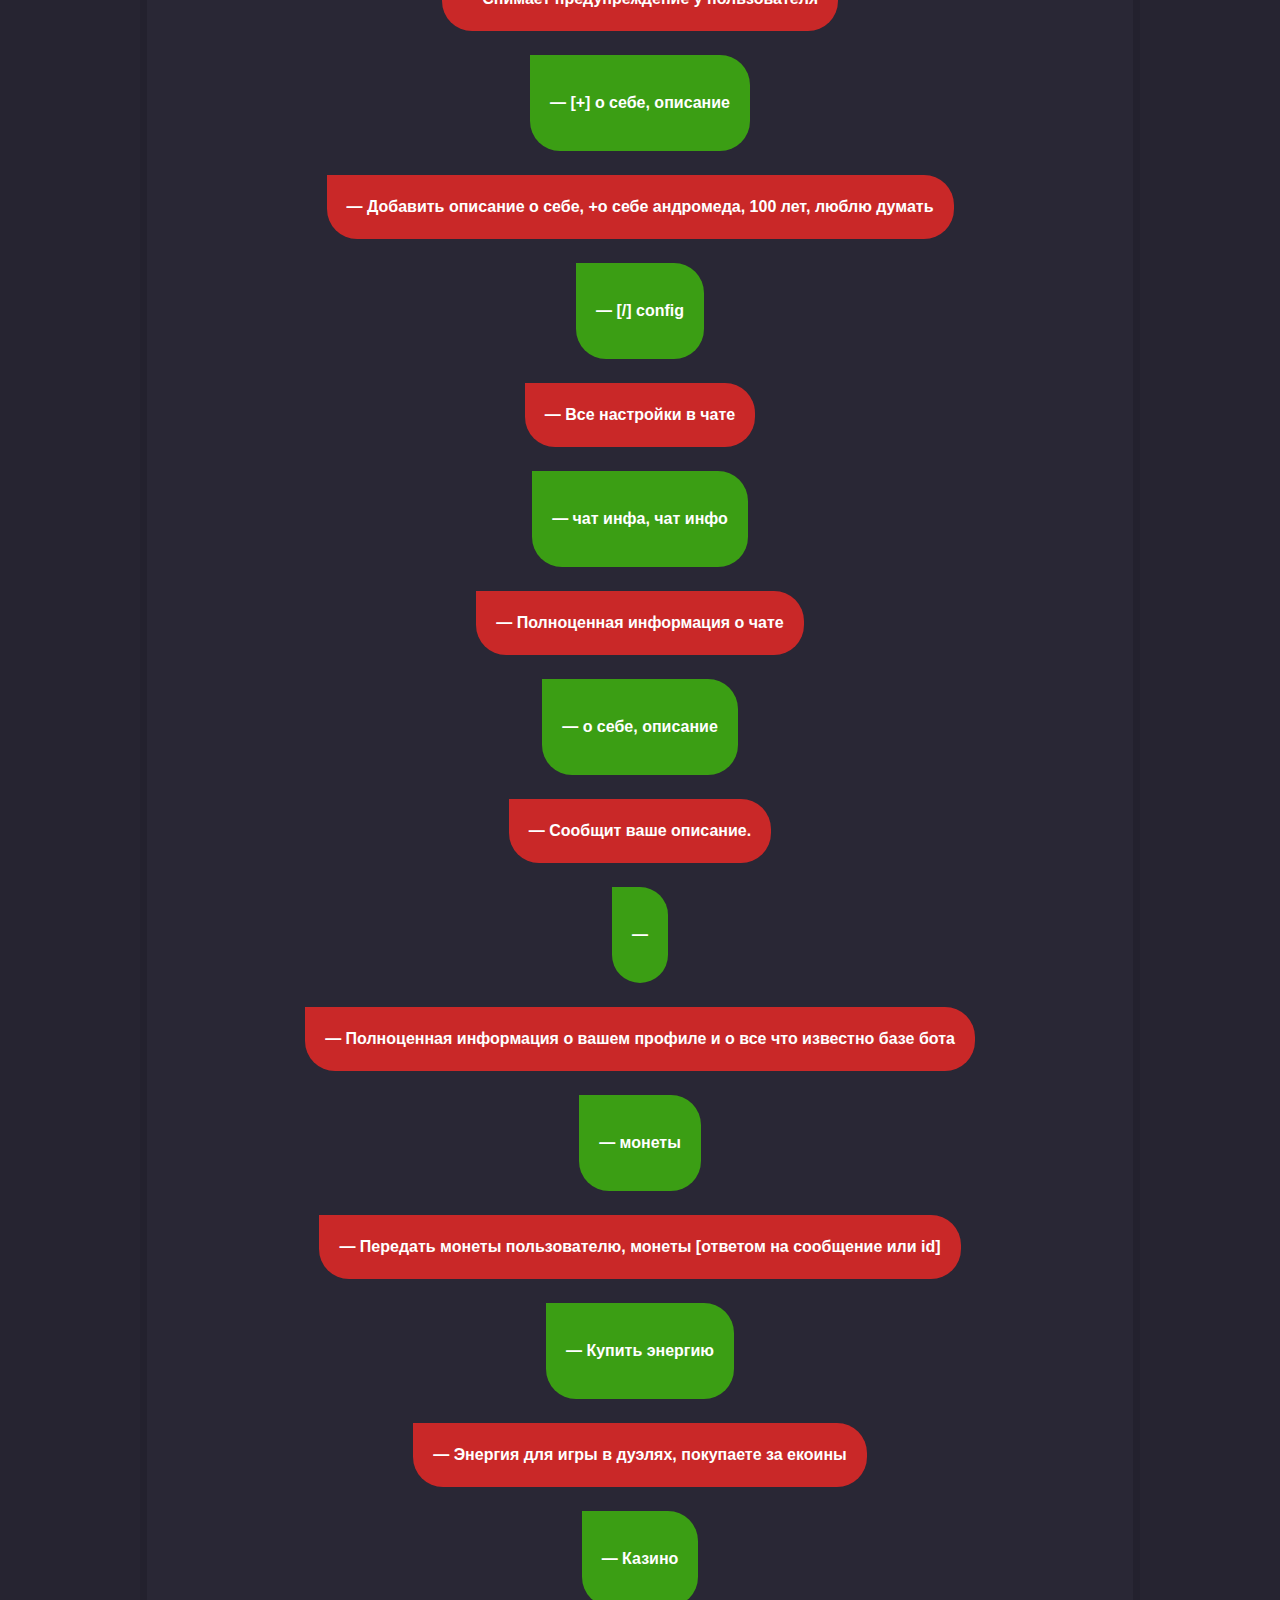
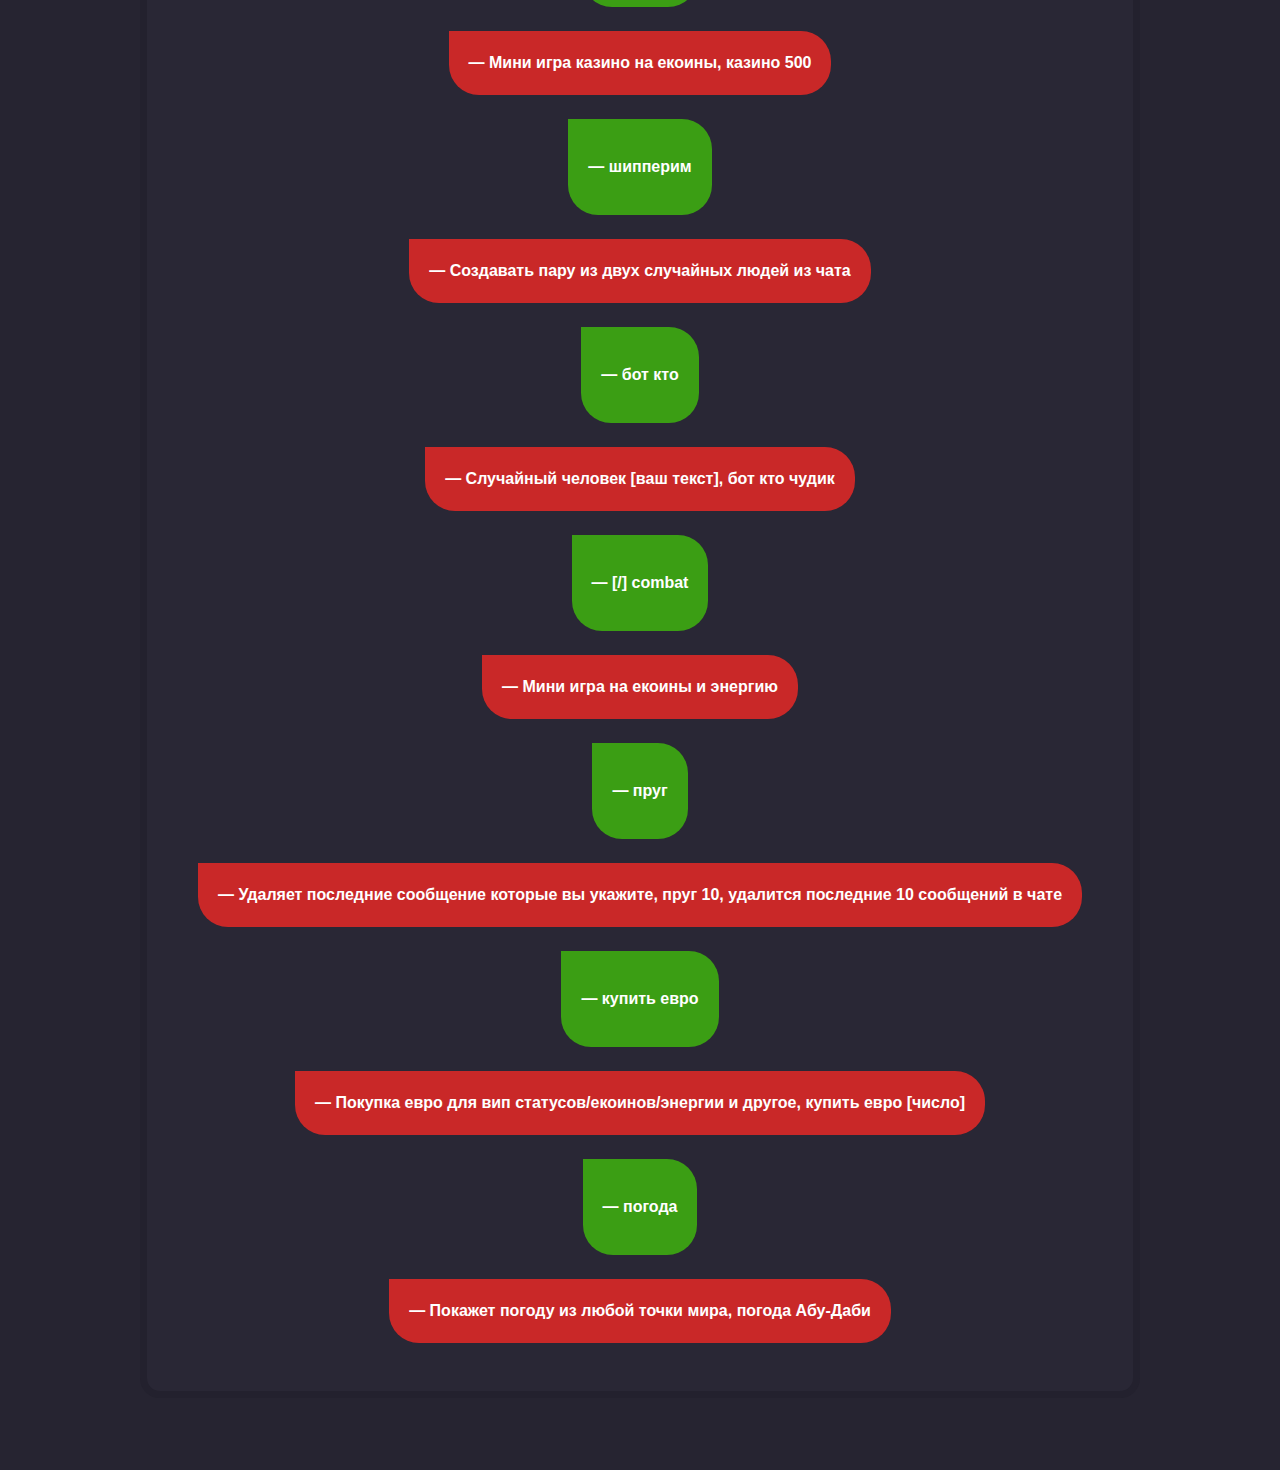
<file: site.html>
<!DOCTYPE html>
<html lang="ru">
    <head>
        <meta http-equiv="Content-Type" content="text/html; charset=UTF-8">
        <link rel="stylesheet" type="text/css" href="style.css">
        <link rel="stylesheet" type="text/css" href="loading.css">
        <script src="index.js"></script>
        <title>Команды Andromeda</title>
    </head>

    <body onload="myFunction()" style="margin:0;" onselectstart='return false' oncopy='return false'>
        <div id="loader"></div>
        <div style="display:none;" id="myDiv" class="animate-bottom">
            
            <ul>
                <li><a class="style-tag-a-text" href="#about">O Нас</a></li>
                <li><a class="style-tag-a-text" href="https://t.me/kksoin_channel">Блог</a></li>
                <li><a class="style-tag-a-text" href="#commands">Команды</a></li>
                <li><a class="style-tag-a-text" href="#info ">Информация</a></li>
                <li><a class="style-tag-a-text" href="#home">Главная</a></li>
            </ul>

            <div class="no-copy-img">
                <div align="center" id = "home">
                    <img src="info.jpg" style="height: 500px">
                </div>
                <br><br><br><br><br><br><br><br><br>
                <div id="info" align="center">
                    <h1>ЧТО УМЕЕТ БОТ?</h1>
                    <img src='iphone.jpg' style="height: 700px;">
                    <br><br><br>
                </div>
            </div>

            <div align=center>
                <a href="#commands" style="text-decoration: none;"><button class="button-style">ПОСМОТРЕТЬ ВСЕ КОМАНДЫ</button></a>
            </div>
            
            <br><br><br><br>
            <div class="commands" id="commands" align="center">
                <br><br>
                <div class="box3-none d-inline-flex p-3">
                    <span>В кавычках это префикс с чего может начинаться команда</span>
                </div>
                <br><br>
                <div class="box3-none d-inline-flex p-3">
                    <span>Желтый цвет — описание всего</span>
                </div>
                <br><br>
                <div class="box3-none d-inline-flex p-3">
                    <span>Зеленый цвет — название команды</span>
                </div>
                <br><br><div class="box3-none d-inline-flex p-3">
                    <span>Красный цвет — описание команды</span>
                </div>
                <br><br><br><br>
                <div class="box3-true d-inline-flex p-3">
                    <p>— Бот</p>
                </div>
                <br><br>
                <div class="box3-false d-inline-flex p-3">
                    <span>— Отвечает есть ли бот в сети!</span>
                </div>
                <br><br>
                <div class="box3-true d-inline-flex p-3">
                    <p>— Мешок, Баланс</p>
                </div>
                <br><br>
                <div class="box3-false d-inline-flex p-3">
                    <span>— Показывает ваш баланс [Е-Коины, Евро, VIP]</span>
                </div>
                <br><br>
                <div class="box3-true d-inline-flex p-3">
                    <p>— +мрп</p>
                </div>
                <br><br>
                <div class="box3-false d-inline-flex p-3">
                    <span>— Создает личную рп команду, +мрп привет/сказал привет</span>
                </div>
                <br><br>
                <div class="box3-true d-inline-flex p-3">
                    <p>— -мрп</p>
                </div>
                <br><br>
                <div class="box3-false d-inline-flex p-3">
                    <span>— Удаляет личную рп команду, -мрп название личной команды</span>
                </div>
                <br><br>
                <div class="box3-true d-inline-flex p-3">
                    <p>— [!/.] voice, войс</p>
                </div>
                <br><br>
                <div class="box3-false d-inline-flex p-3">
                    <span>— Озвучивает текст в голосовое сообщение, !voice Приветик</span>
                </div>
                <br><br>
                <div class="box3-true d-inline-flex p-3">
                    <p>— [/!+.] welcome, приветствие</p>
                </div>
                <br><br>
                <div class="box3-false d-inline-flex p-3">
                    <span>— Создание приветствие в чат при новом участнике /welcome Hi {имя}</span>
                </div>
                <br><br>
                <div class="box3-true d-inline-flex p-3">
                    <p>— welcome, приветствие</p>
                </div>
                <br><br>
                <div class="box3-false d-inline-flex p-3">
                    <span>— Показывает текучее приветствие в чате</span>
                </div>
                <br><br>
                <div class="box3-true d-inline-flex p-3">
                    <p>— [-] welcome, приветствие</p>
                </div>
                <br><br>
                <div class="box3-false d-inline-flex p-3">
                    <span>— Удаляет приветствие в чате</span>
                </div>
                <br><br>
                <div class="box3-true d-inline-flex p-3">
                    <p>— [.!/+] rules, правила</p>
                </div>
                <br><br>
                <div class="box3-false d-inline-flex p-3">
                    <span>— Создает правила в чат + правила "Ваши правила"</span>
                </div>
                <br><br>
                <div class="box3-true d-inline-flex p-3">
                    <p>— rules, правила</p>
                </div>
                <br><br>
                <div class="box3-false d-inline-flex p-3">
                    <span>— Показывает правила в чате</span>
                </div>
                <br><br>
                <div class="box3-true d-inline-flex p-3">
                    <p>— [-] rules, правила</p>
                </div>
                <br><br>
                <div class="box3-false d-inline-flex p-3">
                    <span>— Удаляет правила в чате</span>
                </div>
                <br><br>
                <div class="box3-true d-inline-flex p-3">
                    <p>— покажи кота, покажи котика</p>
                </div>
                <br><br>
                <div class="box3-false d-inline-flex p-3">
                    <span>— Отправит случайную фотографию милого котика</span>
                </div>
                <br><br>
                <div class="box3-true d-inline-flex p-3">
                    <p>— чат ссылка</p>
                </div>
                <br><br>
                <div class="box3-false d-inline-flex p-3">
                    <span>— Узнать ссылка на ваш чат</span>
                </div>
                <br><br>
                <div class="box3-true d-inline-flex p-3">
                    <p>— чат ссылка [ссылка]</p>
                </div>
                <br><br>
                <div class="box3-false d-inline-flex p-3">
                    <span>— Установит ссылку на ваш чат</span>
                </div>
                <br><br>
                <div class="box3-true d-inline-flex p-3">
                    <p>— фарма, ферма, фарм</p>
                </div>
                <br><br>
                <div class="box3-false d-inline-flex p-3">
                    <span>— Работа раз в час за екоины</span>
                </div>
                <br><br>
                <div class="box3-true d-inline-flex p-3">
                    <p>— етоп</p>
                </div>
                <br><br>
                <div class="box3-false d-inline-flex p-3">
                    <span>— Список найбогатых чатов в екоинах</span>
                </div>
                <br><br>
                <div class="box3-true d-inline-flex p-3">
                    <p>— Екоин</p>
                </div>
                <br><br>
                <div class="box3-false d-inline-flex p-3">
                    <span>— Донат екоинов в казну чата</span>
                </div>
                <br><br>
                <div class="box3-true d-inline-flex p-3">
                    <p>— баланс беседы, баланс чата</p>
                </div>
                <br><br>
                <div class="box3-false d-inline-flex p-3">
                    <span>— Узнаете баланс беседы в екоинах</span>
                </div>
                <br><br>
                <div class="box3-true d-inline-flex p-3">
                    <p>— купить екоины</p>
                </div>
                <br><br>
                <div class="box3-false d-inline-flex p-3">
                    <span>— Покупка екоинов за евро, купить екоины [число], за евро</span>
                </div>
                <br><br>
                <div class="box3-true d-inline-flex p-3">
                    <p>— [./!] купить вип</p>
                </div>
                <br><br>
                <div class="box3-false d-inline-flex p-3">
                    <span>— Покупка вип статуса для личных команд и переводчика</span>
                </div>
                <br><br>
                <div class="box3-true d-inline-flex p-3">
                    <p>— перевод</p>
                </div>
                <br><br>
                <div class="box3-false d-inline-flex p-3">
                    <span>— перевести текст с любого языка мира на любой язык, текст, перевод ru en привет</span>
                </div>
                <br><br>
                <div class="box3-true d-inline-flex p-3">
                    <p>— евро</p>
                </div>
                <br><br>
                <div class="box3-false d-inline-flex p-3">
                    <span>— Передать евро, евро [id сумма], евро [ответом на сообщение, сумма]</span>
                </div>
                <br><br>
                <div class="box3-true d-inline-flex p-3">
                    <p>— мой вип, мой vip, vip, вип, вип статус, vip статус</p>
                </div>
                <br><br>
                <div class="box3-false d-inline-flex p-3">
                    <span>— Узнать присутстует ли вип статус</span>
                </div>
                <br><br>
                <div class="box3-true d-inline-flex p-3">
                    <p>— [./@!] all, созвать всех, общий сбор</p>
                </div>
                <br><br>
                <div class="box3-false d-inline-flex p-3">
                    <span>— Призвать всех участников из чата одним сообщением.</span>
                </div>
                <br><br>
                <div class="box3-true d-inline-flex p-3">
                    <p>— [.!/] ид, id</p>
                </div>
                <br><br>
                <div class="box3-false d-inline-flex p-3">
                    <span>— Ответом на сообщение пользователя узнать его универсальный id</span>
                </div>
                <br><br>
                <div class="box3-true d-inline-flex p-3">
                    <p>— [./!] settings</p>
                </div>
                <br><br>
                <div class="box3-false d-inline-flex p-3">
                    <span>— Полноценная настройка бота в вашем чате до мелочей инлайн кнопками!</span>
                </div>

                <br><br>
                <div class="box3-true d-inline-flex p-3">
                    <p>— Ваша рп команда</p>
                </div>
                <br><br>
                <div class="box3-false d-inline-flex p-3">
                    <span>— {ваше имя} {ваша мрп командa} {имя друга}</span>
                </div>

                <br><br>
                <div class="box3-true d-inline-flex p-3">
                    <p>— !ник</p>
                </div>
                <br><br>
                <div class="box3-false d-inline-flex p-3">
                    <span>— Ваш ник в боте, используется везде вместо вашего имени в телеграме</span>
                </div>
                <br><br>
                <div class="box3-true d-inline-flex p-3">
                    <p>— +ник</p>
                </div>
                <br><br>
                <div class="box3-false d-inline-flex p-3">
                    <span>— Установить имя в боте, используется везде вместо вашего имени с телеграмма. +ник Ботик)</span>
                </div>
                <br><br>
                <div class="box3-true d-inline-flex p-3">
                    <p>— [+] channel, канал</p>
                </div>
                <br><br>
                <div class="box3-false d-inline-flex p-3">
                    <span>— Добавить разрешеный канал что бы писать скрытно от имени каналов, +канал @username</span>
                </div>
                <br><br>
                <div class="box3-true d-inline-flex p-3">
                    <p>— [-] channel, канал</p>
                </div>
                <br><br>
                <div class="box3-false d-inline-flex p-3">
                    <span>— Удаляет канал из базы разрешенных каналов, -канал @username</span>
                </div>
                <br><br>
                <div class="box3-true d-inline-flex p-3">
                    <p>— [/] channel, каналы</p>
                </div>
                <br><br>
                <div class="box3-false d-inline-flex p-3">
                    <span>— База данных разрешенных скрытых каналов в чате</span>
                </div>
                <br><br>
                <div class="box3-true d-inline-flex p-3">
                    <p>— [.] sw</p>
                </div>
                <br><br>
                <div class="box3-false d-inline-flex p-3">
                    <span>— Количество варнов в чате, .sw 3</span>
                </div>
                <br><br>
                <div class="box3-true d-inline-flex p-3">
                    <p>— [.] len</p>
                </div>
                <br><br>
                <div class="box3-false d-inline-flex p-3">
                    <span>— Количество всего символов в сообщение, .len 1000</span>
                </div>
                <br><br>
                <div class="box3-true d-inline-flex p-3">
                    <p>— '+', 'красава', 'лучший', 'согласен', 'спасибо', 'спс','спасиба', '++', '+++', 'спасиба','благодарю', 'умножаю', 'жиза', 'дякую', 'f'</p>
                </div>
                <br><br>
                <div class="box3-false d-inline-flex p-3">
                    <span>— Ответом на сообщение такими словами вы будете повышать карму пользователя!</span>
                </div>
                <br><br>
                <div class="box3-true d-inline-flex p-3">
                    <p>— [+] http, сайт</p>
                </div>
                <br><br>
                <div class="box3-false d-inline-flex p-3">
                    <span>— Добавляете разрешенные ссылки в базу данных, +сайт google.com</span>
                </div>
                <br><br>
                <div class="box3-true d-inline-flex p-3">
                    <p>— [-] http, сайт</p>
                </div>
                <br><br>
                <div class="box3-false d-inline-flex p-3">
                    <span>— Удаляет ссылку из базы данных, этим запрещает отправлять ссылку в чат, -сайт google.com</span>
                </div>
                <br><br>
                <div class="box3-true d-inline-flex p-3">
                    <p>— [/] url</p>
                </div>
                <br><br>
                <div class="box3-false d-inline-flex p-3">
                    <span>— Список ссылок которые разрешенно отправлять в чат</span>
                </div>
                
                <br><br>
                <div class="box3-true d-inline-flex p-3">
                    <p>— мут</p>
                </div>
                <br><br>
                <div class="box3-false d-inline-flex p-3">
                    <span>— Запретить пользователю писать, мут время [s, m, h, d]</span>
                </div>
                <br><br>
                <div class="box3-true d-inline-flex p-3">
                    <p>— размут</p>
                </div>
                <br><br>
                <div class="box3-false d-inline-flex p-3">
                    <span>— Разрешить писать пользователю в чат, снимает все ограничение </span>
                </div>
                <br><br>
                <div class="box3-true d-inline-flex p-3">
                    <p>— [.] cl</p>
                </div>
                <br><br>
                <div class="box3-false d-inline-flex p-3">
                    <span>— Мини-Калькулятор, .cl 2521+432*213:12</span>
                </div>
                <br><br>
                <div class="box3-true d-inline-flex p-3">
                    <p>— бан</p>
                </div>
                <br><br>
                <div class="box3-false d-inline-flex p-3">
                    <span>— Блокировка пользователя в чате, [ответом на сообщение или id]</span>
                </div>
                <br><br>
                <div class="box3-true d-inline-flex p-3">
                    <p>— разбан</p>
                </div>
                <br><br>
                <div class="box3-false d-inline-flex p-3">
                    <span>— Разблокировать пользователя в чате, [ответом на сообщение или id]</span>
                </div>
                <br><br>
                <div class="box3-true d-inline-flex p-3">
                    <p>— кик</p>
                </div>
                <br><br>
                <div class="box3-false d-inline-flex p-3">
                    <span>— Исключить пользователя из чата без глобальной блокировки [ответом на сообщение или id]</span>
                </div>
                <br><br>
                <div class="box3-true d-inline-flex p-3">
                    <p>— мрп</p>
                </div>
                <br><br>
                <div class="box3-false d-inline-flex p-3">
                    <span>— Список личных рп команд</span>
                </div>
                <br><br>
                <div class="box3-true d-inline-flex p-3">
                    <p>— [/] admin_all</p>
                </div>
                <br><br>
                <div class="box3-false d-inline-flex p-3">
                    <span>— Все администраторы бота/поддержка</span>
                </div>
                <br><br>
                <div class="box3-true d-inline-flex p-3">
                    <p>— созвать админов</p>
                </div>
                <br><br>
                <div class="box3-false d-inline-flex p-3">
                    <span>— Призывает всех администраторов из чата в одном сообщение</span>
                </div>
                <br><br>
                <div class="box3-true d-inline-flex p-3">
                    <p>— дуэль</p>
                </div>
                <br><br>
                <div class="box3-false d-inline-flex p-3">
                    <span>— Мини игра дуэль с другом через ответ на сообщение!</span>
                </div>
                <br><br>
                <div class="box3-true d-inline-flex p-3">
                    <p>— варн, пред</p>
                </div>
                <br><br>
                <div class="box3-false d-inline-flex p-3">
                    <span>— Выдать предупреждение пользователю в чате</span>
                </div>
                <br><br>
                <div class="box3-true d-inline-flex p-3">
                    <p>— [/] staff</p>
                </div>
                <br><br>
                <div class="box3-false d-inline-flex p-3">
                    <span>— Список всех администраторов беседы</span>
                </div>
                <br><br>
                <div class="box3-true d-inline-flex p-3">
                    <p>— снять варн</p>
                </div>
                <br><br>
                <div class="box3-false d-inline-flex p-3">
                    <span>— Снимает предупреждение у пользователя</span>
                </div>
                <br><br>
                <div class="box3-true d-inline-flex p-3">
                    <p>— [+] о себе, описание</p>
                </div>
                <br><br>
                <div class="box3-false d-inline-flex p-3">
                    <span>— Добавить описание о себе, +о себе андромеда, 100 лет, люблю думать</span>
                </div>
                <br><br>
                <div class="box3-true d-inline-flex p-3">
                    <p>— [/] config</p>
                </div>
                <br><br>
                <div class="box3-false d-inline-flex p-3">
                    <span>— Все настройки в чате</span>
                </div>
                <br><br>
                <div class="box3-true d-inline-flex p-3">
                    <p>— чат инфа, чат инфо</p>
                </div>
                <br><br>
                <div class="box3-false d-inline-flex p-3">
                    <span>— Полноценная информация о чате</span>
                </div>
                <br><br>
                <div class="box3-true d-inline-flex p-3">
                    <p>— о себе, описание</p>
                </div>
                <br><br>
                <div class="box3-false d-inline-flex p-3">
                    <span>— Сообщит ваше описание.</span>
                </div>
                <br><br>
                <div class="box3-true d-inline-flex p-3">
                    <p>— </p>
                </div>
                <br><br>
                <div class="box3-false d-inline-flex p-3">
                    <span>— Полноценная информация о вашем профиле и о все что известно базе бота</span>
                </div>
                <br><br>
                <div class="box3-true d-inline-flex p-3">
                    <p>— монеты</p>
                </div>
                <br><br>
                <div class="box3-false d-inline-flex p-3">
                    <span>— Передать монеты пользователю, монеты [ответом на сообщение или id]</span>
                </div>
                <br><br>
                <div class="box3-true d-inline-flex p-3">
                    <p>— Купить энергию</p>
                </div>
                <br><br>
                <div class="box3-false d-inline-flex p-3">
                    <span>— Энергия для игры в дуэлях, покупаете за екоины</span>
                </div>
                <br><br>
                <div class="box3-true d-inline-flex p-3">
                    <p>— Казино</p>
                </div>
                <br><br>
                <div class="box3-false d-inline-flex p-3">
                    <span>— Мини игра казино на екоины, казино 500</span>
                </div>
                <br><br>
                <div class="box3-true d-inline-flex p-3">
                    <p>— шипперим</p>
                </div>
                <br><br>
                <div class="box3-false d-inline-flex p-3">
                    <span>— Создавать пару из двух случайных людей из чата</span>
                </div>
                <br><br>
                <div class="box3-true d-inline-flex p-3">
                    <p>— бот кто</p>
                </div>
                <br><br>
                <div class="box3-false d-inline-flex p-3">
                    <span>— Случайный человек [ваш текст], бот кто чудик</span>
                </div>
                <br><br>
                <div class="box3-true d-inline-flex p-3">
                    <p>— [/] combat</p>
                </div>
                <br><br>
                <div class="box3-false d-inline-flex p-3">
                    <span>— Мини игра на екоины и энергию</span>
                </div>
                <br><br>
                <div class="box3-true d-inline-flex p-3">
                    <p>— пруг</p>
                </div>
                <br><br>
                <div class="box3-false d-inline-flex p-3">
                    <span>— Удаляет последние сообщение которые вы укажите, пруг 10, удалится последние 10 сообщений в чате</span>
                </div>
                <br><br>
                <div class="box3-true d-inline-flex p-3">
                    <p>— купить евро</p>
                </div>
                <br><br>
                <div class="box3-false d-inline-flex p-3">
                    <span>— Покупка евро для вип статусов/екоинов/энергии и другое, купить евро [число]</span>
                </div>
                <br><br>
                <div class="box3-true d-inline-flex p-3">
                    <p>— погода</p>
                </div>
                <br><br>
                <div class="box3-false d-inline-flex p-3">
                    <span>— Покажет погоду из любой точки мира, погода Абу-Даби</span>
                </div>
                <br><br><br>
                </div>
            
                <br><br><br>
                
            </div>
        </div>
    </body>
</html>

</body>
</file>
<file: style.css>
:root {
    --blue: #007bff;
    --indigo: #6610f2;
    --purple: #6f42c1;
    --pink: #e83e8c;
    --red: #dc3545;
    --orange: #fd7e14;
    --yellow: #ffc107;
    --green: #28a745;
    --teal: #20c997;
    --cyan: #17a2b8;
    --white: #fff;
    --gray: #6c757d;
    --gray-dark: #343a40;
    --primary: #007bff;
    --secondary: #6c757d;
    --success: #28a745;
    --info: #17a2b8;
    --warning: #ffc107;
    --danger: #dc3545;
    --light: #f8f9fa;
    --dark: #343a40;
    --breakpoint-xs: 0;
    --breakpoint-sm: 576px;
    --breakpoint-md: 768px;
    --breakpoint-lg: 992px;
    --breakpoint-xl: 1200px;
    --font-family-sans-serif: -apple-system, BlinkMacSystemFont, "Segoe UI", Roboto, "Helvetica Neue", Arial, "Noto Sans", sans-serif, "Apple Color Emoji", "Segoe UI Emoji", "Segoe UI Symbol", "Noto Color Emoji";
    --font-family-monospace: SFMono-Regular, Menlo, Monaco, Consolas, "Liberation Mono", "Courier New", monospace;
}

*,
*::before,
*::after {
    box-sizing: border-box;
}
  
html {
    scroll-behavior:smooth;
    font-family: sans-serif;
    line-height: 1.15;
    -webkit-text-size-adjust: 100%;
    -webkit-tap-highlight-color: rgba(0, 0, 0, 0);
}
  
article, aside, figcaption, figure, footer, header, hgroup, main, nav, section {
    display: block;
}
  
body {
    margin: 0;
    font-family: -apple-system, BlinkMacSystemFont, "Segoe UI", Roboto, "Helvetica Neue", Arial, "Noto Sans", sans-serif, "Apple Color Emoji", "Segoe UI Emoji", "Segoe UI Symbol", "Noto Color Emoji";
    font-size: 1rem;
    font-weight: 400;
    line-height: 1.5;
    color: #212529;
    text-align: left;
    background-color: #262431;
}

.no-copy-img {
    pointer-events: none;
    -moz-user-select: none;
    -webkit-user-select: none;
    -ms-user-select: none;
    user-select: none
}

.card {
    position: relative;
    display: -ms-flexbox;
    display: flex;
    -ms-flex-direction: column;
    flex-direction: column;
    min-width: 0;
    word-wrap: break-word;
    background-color: #fff;
    background-clip: border-box;
    border: 1px solid rgba(0, 0, 0, 0.125);
    border-radius: 0.25rem;
}

#info {
    color: white;
}

.text-white {
    color: #fff !important;
}

.pl-3, .px-3 {
    padding-left: 1rem !important;
}

.d-inline-flex {
    display: -ms-inline-flexbox !important;
    display: inline-flex !important;
}

.box3-true {
    width: auto;
    border-radius: 0px 30px 30px 30px;
    background: #3b9e14;
    color: #fff;
    padding: 20px;
    text-align: center;
    font-weight: 900;
    font-family: arial;
    position: relative;
}

.box3-false {
    width: auto;
    border-radius: 0px 30px 30px 30px;
    background: #c92828;
    color: #fff;
    padding: 20px;
    text-align: center;
    font-weight: 900;
    font-family: arial;
    position: relative;
}

.box3-none {
    width: auto;
    border-radius: 0px 30px 30px 30px;
    background: #e7b307;
    color: #fff;
    padding: 20px;
    text-align: center;
    font-weight: 900;
    font-family: arial;
    position: relative;
}

ul {
    list-style-type: none;
    margin: 0;
    padding: 0;
    overflow: hidden;
    background-color: #26242b;
}

li {
    float: right;
}

li a {
    display: block;
    color: white;
    text-align: center;
    padding: 14px 16px;
    text-decoration: none;
}

li a:hover {
    background-color: #262431;
}

.style-tag-a-text { 
    color: white;
    font-family: monospace;
    font-size: 18px;
}

.wrap {
    display:flex;
    justify-content: center;
    align-items: center;
}



.button-style {
    align-items: center;
    appearance: none;
    background-image: radial-gradient(100% 100% at 100% 0, #535353 0, #484849 100%);
    border: 0;
    border-radius: 6px;
    box-shadow: rgba(45, 35, 66, .4) 0 2px 4px,rgba(45, 35, 66, .3) 0 7px 13px -3px,rgba(58, 65, 111, .5) 0 -3px 0 inset;
    box-sizing: border-box;
    color: #fff;
    cursor: pointer;
    display: inline-flex;
    font-family: "JetBrains Mono",monospace;
    height: 48px;
    width: 250px;
    top: 15%;
    justify-content: center;
    line-height: 1;
    list-style: none;
    overflow: hidden;
    padding-left: 16px;
    padding-right: 16px;
    position: relative;
    text-align: left;
    text-decoration: none;
    transition: box-shadow .15s,transform .15s;
    user-select: none;
    -webkit-user-select: none;
    touch-action: manipulation;
    white-space: nowrap;
    will-change: box-shadow,transform;
    font-size: 18px;
}
  
.button-style:focus {
    box-shadow: #2f2f30 0 0 0 1.5px inset, rgba(45, 35, 66, .4) 0 2px 4px, rgba(45, 35, 66, .3) 0 7px 13px -3px, #515153 0 -3px 0 inset;
}
  
.button-style:hover {
    box-shadow: rgba(45, 35, 66, .4) 0 4px 8px, rgba(45, 35, 66, .3) 0 7px 13px -3px, #525253 0 -3px 0 inset;
    transform: translateY(-2px);
}
  
.button-style:active {
    box-shadow: #434346 0 3px 7px inset;
    transform: translateY(2px);
}

.commands {
    margin:0 auto;
    background-color: #292735;
    width: 1000px;
    height: auto;
    border: 7px solid #23212e;
    border-radius: 20px;
}

.true {
    margin: 0, auto;
    background-color: #28a745;
    width: 200px;
    font-weight: 900;
    font-size: 20px;
    font-family: arial;
    border-radius: 0px 30px 30px 30px;
    text-align: center;
    position: relative;
    color: white;
}
</file>
<file: loading.css>
#loader {
    position: absolute;
    left: 50%;
    top: 50%;
    z-index: 1;
    width: 150px;
    height: 150px;
    margin: -75px 0 0 -75px;
    border: 16px solid #f3f3f3;
    border-radius: 50%;
    border-top: 16px solid #3498db;
    width: 120px;
    height: 120px;
    -webkit-animation: spin 2s linear infinite;
    animation: spin 2s linear infinite;
}

@-webkit-keyframes spin {
  0% { -webkit-transform: rotate(0deg); }
  100% { -webkit-transform: rotate(360deg); }
}

@keyframes spin {
  0% { transform: rotate(0deg); }
  100% { transform: rotate(360deg); }
}

.animate-bottom {
  -webkit-animation-name: animatebottom;
  -webkit-animation-duration: 1s;
  animation-name: animatebottom;
  animation-duration: 1s
}

@-webkit-keyframes animatebottom {
  from { bottom:-100px; opacity:0 } 
  to { bottom:0px; opacity:1 }
}

@keyframes animatebottom { 
  from{ bottom:-100px; opacity:0 } 
  to{ bottom:0; opacity:1 }
}

#myDiv {
  display: none;
  text-align: center;
}
</file>
